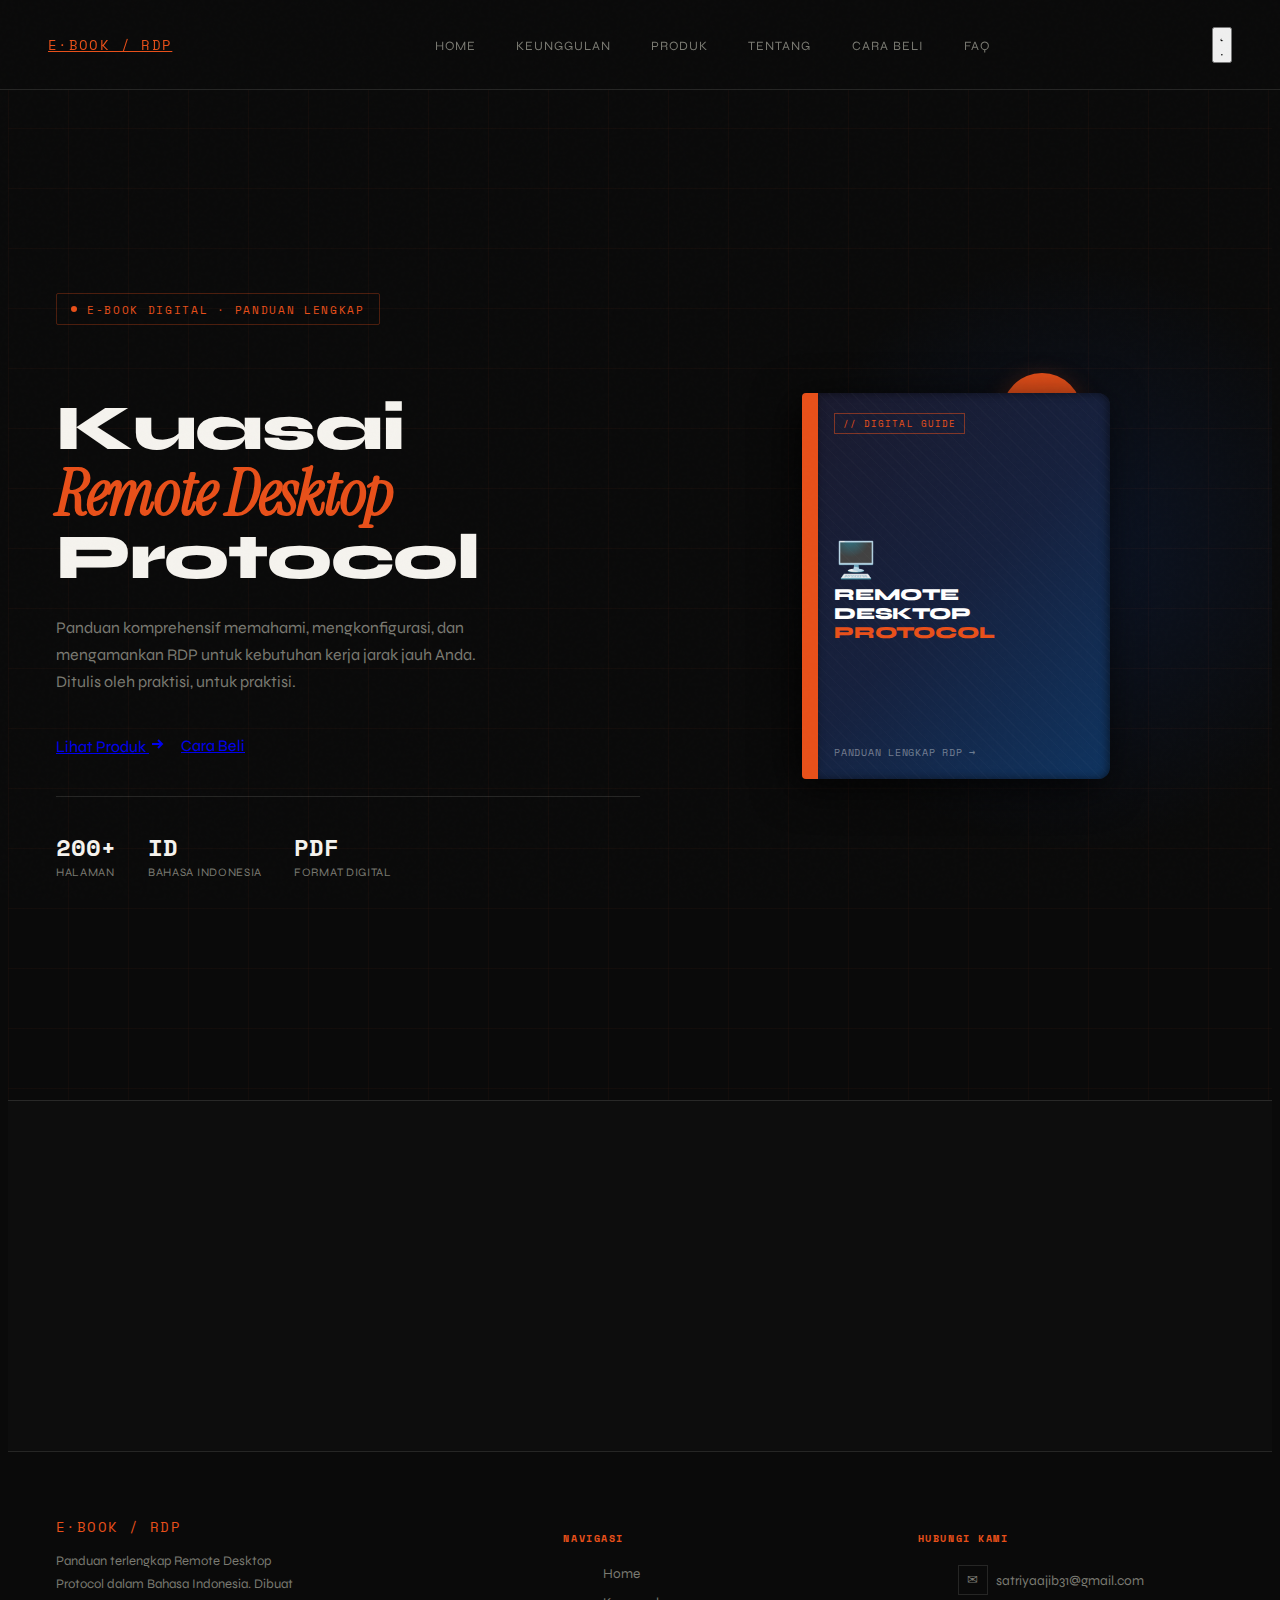
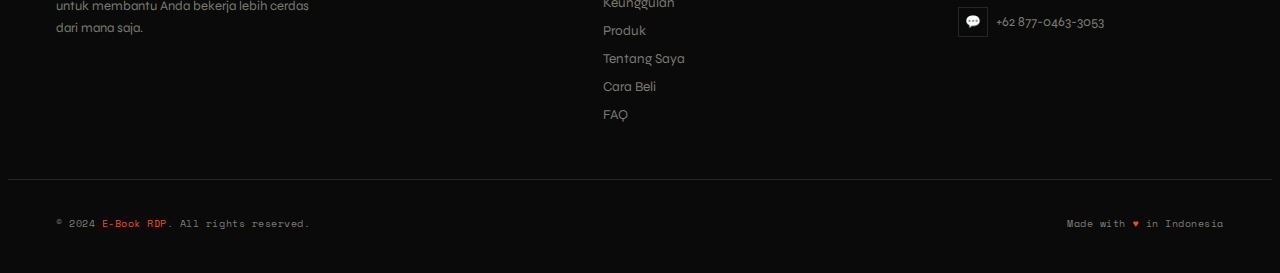
<file: index.html>
<!DOCTYPE html>
<html lang="id">
<head>
  <meta charset="UTF-8"/>
  <meta name="viewport" content="width=device-width, initial-scale=1.0"/>
  <title>E-Book RDP — Remote Desktop Protocol</title>
  <link href="https://fonts.googleapis.com/css2?family=Space+Mono:wght@400;700&family=Syne:wght@400;600;700;800&family=Instrument+Serif:ital@0;1&display=swap" rel="stylesheet"/>
  <link rel="stylesheet" href="style.css"/>
  <script>
    // Apply saved theme before render to prevent flash
    (function(){
      if(localStorage.getItem('ebook-rdp-theme') === 'light')
        document.documentElement.setAttribute('data-theme','light');
    })();
  </script>
  <style>
    /* ── HERO ── */
    #home {
      min-height: 100vh;
      display: grid;
      grid-template-columns: 1fr 1fr;
      align-items: center;
      padding: 8rem 3rem 4rem;
      position: relative;
      overflow: hidden;
    }
    .hero-bg-grid {
      position: absolute; inset: 0;
      background-image:
        linear-gradient(rgba(232,80,26,0.04) 1px, transparent 1px),
        linear-gradient(90deg, rgba(232,80,26,0.04) 1px, transparent 1px);
      background-size: 60px 60px;
    }
    .hero-bg-circle {
      position: absolute;
      width: 600px; height: 600px; border-radius: 50%;
      background: radial-gradient(circle, rgba(26,92,232,0.12) 0%, transparent 70%);
      right: -100px; top: 50%; transform: translateY(-50%);
    }
    .hero-left { position: relative; z-index: 2; }
    .hero-eyebrow {
      display: inline-flex; align-items: center; gap: 0.6rem;
      font-family: 'Space Mono', monospace;
      font-size: 0.7rem; color: var(--accent);
      letter-spacing: 0.15em; text-transform: uppercase;
      margin-bottom: 1.8rem;
      border: 1px solid rgba(232,80,26,0.3);
      padding: 0.4rem 0.9rem; border-radius: 2px;
    }
    .hero-eyebrow::before {
      content: ''; width: 6px; height: 6px;
      background: var(--accent); border-radius: 50%;
      animation: pulse 2s infinite;
    }
    @keyframes pulse { 0%,100%{opacity:1} 50%{opacity:0.3} }

    .hero-title {
      font-weight: 800;
      font-size: clamp(2.8rem, 5vw, 4.2rem);
      line-height: 1.0; letter-spacing: -0.02em;
      margin-bottom: 1.5rem;
    }
    .hero-title em {
      font-family: 'Instrument Serif', serif;
      font-style: italic; color: var(--accent);
    }
    .hero-subtitle {
      font-size: 1rem; color: var(--muted);
      line-height: 1.7; max-width: 420px; margin-bottom: 2.5rem;
    }
    .hero-btns { display: flex; gap: 1rem; flex-wrap: wrap; }

    .hero-right {
      position: relative; z-index: 2;
      display: flex; justify-content: center; align-items: center;
    }
    .book-mockup {
      position: relative; width: 260px;
      animation: float 4s ease-in-out infinite;
    }
    @keyframes float {
      0%,100% { transform: translateY(0) rotate(-3deg); }
      50%      { transform: translateY(-18px) rotate(-3deg); }
    }
    .book-cover {
      width: 260px; aspect-ratio: 3/4;
      background: linear-gradient(135deg, #1a1a2e 0%, #16213e 50%, #0f3460 100%);
      border-radius: 4px 12px 12px 4px;
      border-left: 16px solid var(--accent);
      box-shadow: -8px 8px 40px rgba(0,0,0,0.8), inset -2px 0 8px rgba(0,0,0,0.5);
      display: flex; flex-direction: column; justify-content: space-between;
      padding: 1.2rem 1rem; position: relative; overflow: hidden;
    }
    .book-cover::before {
      content: ''; position: absolute; inset: 0;
      background: repeating-linear-gradient(45deg,rgba(255,255,255,0.015) 0px,rgba(255,255,255,0.015) 1px,transparent 1px,transparent 8px);
    }
    .book-tag {
      font-family: 'Space Mono', monospace;
      font-size: 0.55rem; letter-spacing: 0.12em;
      color: var(--accent); text-transform: uppercase;
      border: 1px solid rgba(232,80,26,0.5);
      padding: 0.2rem 0.5rem; align-self: flex-start;
    }
    .book-main-text {
      font-weight: 800; font-size: 1.05rem; line-height: 1.15;
      color: #fff; text-transform: uppercase;
      letter-spacing: -0.01em; word-break: break-word;
    }
    .book-main-text span { color: var(--accent); display: block; }
    .book-sub-text {
      font-family: 'Space Mono', monospace;
      font-size: 0.6rem; color: rgba(255,255,255,0.4);
      letter-spacing: 0.08em; text-transform: uppercase;
    }
    .book-icon { font-size: 2.2rem; line-height: 1; margin: 0.4rem 0; }
    .book-badge {
      position: absolute; top: -20px; right: -20px;
      width: 80px; height: 80px;
      background: var(--accent); border-radius: 50%;
      display: flex; flex-direction: column;
      align-items: center; justify-content: center;
      font-family: 'Space Mono', monospace;
      font-size: 0.6rem; font-weight: 700;
      text-align: center; line-height: 1.2; color: white;
      box-shadow: 0 8px 24px rgba(232,80,26,0.4);
      animation: spin-slow 12s linear infinite;
    }
    @keyframes spin-slow { from{transform:rotate(0)} to{transform:rotate(360deg)} }

    .hero-stats {
      display: flex; gap: 2rem;
      margin-top: 2.5rem; padding-top: 2rem;
      border-top: 1px solid var(--border);
    }
    .stat-num {
      font-family: 'Space Mono', monospace;
      font-size: 1.5rem; font-weight: 700; color: var(--white);
    }
    .stat-label {
      font-size: 0.72rem; color: var(--muted);
      letter-spacing: 0.06em; text-transform: uppercase;
    }

    /* Quick nav cards */
    .quick-nav {
      padding: 4rem 3rem;
      background: #0d0d0d;
      border-top: 1px solid var(--border);
    }
    .quick-nav-grid {
      display: grid;
      grid-template-columns: repeat(4, 1fr);
      gap: 1px;
      background: var(--border);
      border: 1px solid var(--border);
    }
    .quick-card {
      background: var(--black);
      padding: 2rem;
      text-decoration: none;
      color: var(--white);
      display: flex; flex-direction: column; gap: 1rem;
      transition: background 0.25s;
      position: relative; overflow: hidden;
    }
    .quick-card::after {
      content: ''; position: absolute;
      bottom: 0; left: 0; right: 0; height: 2px;
      background: var(--accent);
      transform: scaleX(0); transform-origin: left;
      transition: transform 0.3s;
    }
    .quick-card:hover { background: #111; }
    .quick-card:hover::after { transform: scaleX(1); }
    .quick-card-icon { font-size: 1.6rem; }
    .quick-card-title {
      font-weight: 700; font-size: 0.95rem;
      letter-spacing: -0.01em;
    }
    .quick-card-desc {
      font-size: 0.8rem; color: var(--muted); line-height: 1.5;
    }
    .quick-card-arrow {
      font-size: 1.1rem; color: var(--accent);
      margin-top: auto; align-self: flex-start;
    }

    @media (max-width: 900px) {
      #home { grid-template-columns: 1fr; text-align: center; padding: 7rem 1.5rem 3rem; }
      .hero-right { margin-top: 3rem; }
      .hero-subtitle { max-width: 100%; }
      .hero-stats { justify-content: center; }
      .hero-btns { justify-content: center; }
      .quick-nav { padding: 3rem 1.5rem; }
      .quick-nav-grid { grid-template-columns: 1fr 1fr; }
    }
    @media (max-width: 500px) {
      .quick-nav-grid { grid-template-columns: 1fr; }
    }
  </style>
</head>
<body>

  <!-- NAV -->
  <nav>
    <a href="index.html" class="nav-logo">E·BOOK / RDP</a>
    <ul class="nav-links">
      <li><a href="index.html" class="active">Home</a></li>
      <li><a href="keunggulan.html">Keunggulan</a></li>
      <li><a href="produk.html">Produk</a></li>
      <li><a href="about.html">Tentang</a></li>
      <li><a href="cara-beli.html">Cara Beli</a></li>
      <li><a href="faq.html">FAQ</a></li>
    </ul>
    <div class="nav-actions">
      <button class="theme-toggle" id="themeToggle" aria-label="Toggle theme" title="Toggle dark/light mode">
        <!-- Moon icon (dark mode active) -->
        <svg class="icon-moon" viewBox="0 0 24 24"><path d="M21 12.79A9 9 0 1111.21 3a7 7 0 109.79 9.79z"/></svg>
        <!-- Sun icon (light mode active) -->
        <svg class="icon-sun" viewBox="0 0 24 24"><circle cx="12" cy="12" r="5"/><line x1="12" y1="1" x2="12" y2="3"/><line x1="12" y1="21" x2="12" y2="23"/><line x1="4.22" y1="4.22" x2="5.64" y2="5.64"/><line x1="18.36" y1="18.36" x2="19.78" y2="19.78"/><line x1="1" y1="12" x2="3" y2="12"/><line x1="21" y1="12" x2="23" y2="12"/><line x1="4.22" y1="19.78" x2="5.64" y2="18.36"/><line x1="18.36" y1="5.64" x2="19.78" y2="4.22"/></svg>
      </button>
      <button class="hamburger" id="hamburger" aria-label="Toggle menu">
        <span></span><span></span><span></span>
      </button>
    </div>
  </nav>
  <div class="mobile-nav" id="mobileNav">
    <a href="index.html" class="active">Home</a>
    <a href="keunggulan.html">Keunggulan</a>
    <a href="produk.html">Produk</a>
    <a href="about.html">Tentang</a>
    <a href="cara-beli.html">Cara Beli</a>
    <a href="faq.html">FAQ</a>
  </div>

  <!-- HERO -->
  <section id="home">
    <div class="hero-bg-grid"></div>
    <div class="hero-bg-circle"></div>
    <div class="hero-left reveal">
      <div class="hero-eyebrow">E-Book Digital · Panduan Lengkap</div>
      <h1 class="hero-title">
        Kuasai<br/>
        <em>Remote Desktop</em><br/>
        Protocol
      </h1>
      <p class="hero-subtitle">
        Panduan komprehensif memahami, mengkonfigurasi, dan mengamankan RDP untuk kebutuhan kerja jarak jauh Anda. Ditulis oleh praktisi, untuk praktisi.
      </p>
      <div class="hero-btns">
        <a href="produk.html" class="btn-primary">
          Lihat Produk
          <svg viewBox="0 0 16 16" fill="none" stroke="currentColor" stroke-width="2" width="16" height="16"><path d="M3 8h10M9 4l4 4-4 4"/></svg>
        </a>
        <a href="cara-beli.html" class="btn-outline">Cara Beli</a>
      </div>
      <div class="hero-stats">
        <div class="stat"><div class="stat-num">200+</div><div class="stat-label">Halaman</div></div>
        <div class="stat"><div class="stat-num">ID</div><div class="stat-label">Bahasa Indonesia</div></div>
        <div class="stat"><div class="stat-num">PDF</div><div class="stat-label">Format Digital</div></div>
      </div>
    </div>
    <div class="hero-right reveal" data-delay="150">
      <div class="book-mockup">
        <div class="book-badge">E·BOOK<br/>2024<br/>✦</div>
        <div class="book-cover">
          <div class="book-tag">// Digital Guide</div>
          <div>
            <div class="book-icon">🖥️</div>
            <div class="book-main-text">Remote<br/>Desktop<br/><span>Protocol</span></div>
          </div>
          <div class="book-sub-text">Panduan Lengkap RDP →</div>
        </div>
      </div>
    </div>
  </section>

  <!-- QUICK NAV CARDS -->
  <section class="quick-nav">
    <div class="quick-nav-grid reveal">
      <a href="keunggulan.html" class="quick-card">
        <div class="quick-card-icon">⭐</div>
        <div class="quick-card-title">Keunggulan</div>
        <div class="quick-card-desc">Kenapa E-Book ini berbeda dari panduan lainnya</div>
        <div class="quick-card-arrow">→</div>
      </a>
      <a href="produk.html" class="quick-card">
        <div class="quick-card-icon">📖</div>
        <div class="quick-card-title">Produk</div>
        <div class="quick-card-desc">Detail spesifikasi, isi materi, dan harga</div>
        <div class="quick-card-arrow">→</div>
      </a>
      <a href="cara-beli.html" class="quick-card">
        <div class="quick-card-icon">🛒</div>
        <div class="quick-card-title">Cara Beli</div>
        <div class="quick-card-desc">Langkah mudah pembelian via WhatsApp</div>
        <div class="quick-card-arrow">→</div>
      </a>
      <a href="faq.html" class="quick-card">
        <div class="quick-card-icon">❓</div>
        <div class="quick-card-title">FAQ</div>
        <div class="quick-card-desc">Pertanyaan yang sering ditanyakan pembeli</div>
        <div class="quick-card-arrow">→</div>
      </a>
    </div>
  </section>

  <!-- FOOTER -->
  <footer>
    <div class="footer-brand">
      <div class="logo">E·BOOK / RDP</div>
      <p>Panduan terlengkap Remote Desktop Protocol dalam Bahasa Indonesia. Dibuat untuk membantu Anda bekerja lebih cerdas dari mana saja.</p>
    </div>
    <div class="footer-col">
      <h4>Navigasi</h4>
      <ul>
        <li><a href="index.html">Home</a></li>
        <li><a href="keunggulan.html">Keunggulan</a></li>
        <li><a href="produk.html">Produk</a></li>
        <li><a href="about.html">Tentang Saya</a></li>
        <li><a href="cara-beli.html">Cara Beli</a></li>
        <li><a href="faq.html">FAQ</a></li>
      </ul>
    </div>
    <div class="footer-col">
      <h4>Hubungi Kami</h4>
      <ul>
        <li><a href="mailto:satriyaajib31@gmail.com"><span class="contact-icon">✉</span>satriyaajib31@gmail.com</a></li>
        <li><a href="https://wa.me/6287704633053" target="_blank"><span class="contact-icon">💬</span>+62 877-0463-3053</a></li>
      </ul>
    </div>
  </footer>
  <div class="footer-bottom">
    <p>© 2024 <span>E-Book RDP</span>. All rights reserved.</p>
    <p>Made with <span>♥</span> in Indonesia</p>
  </div>

  <!-- WhatsApp Float -->

  <script src="shared.js"></script>
</body>
</html>
</file>
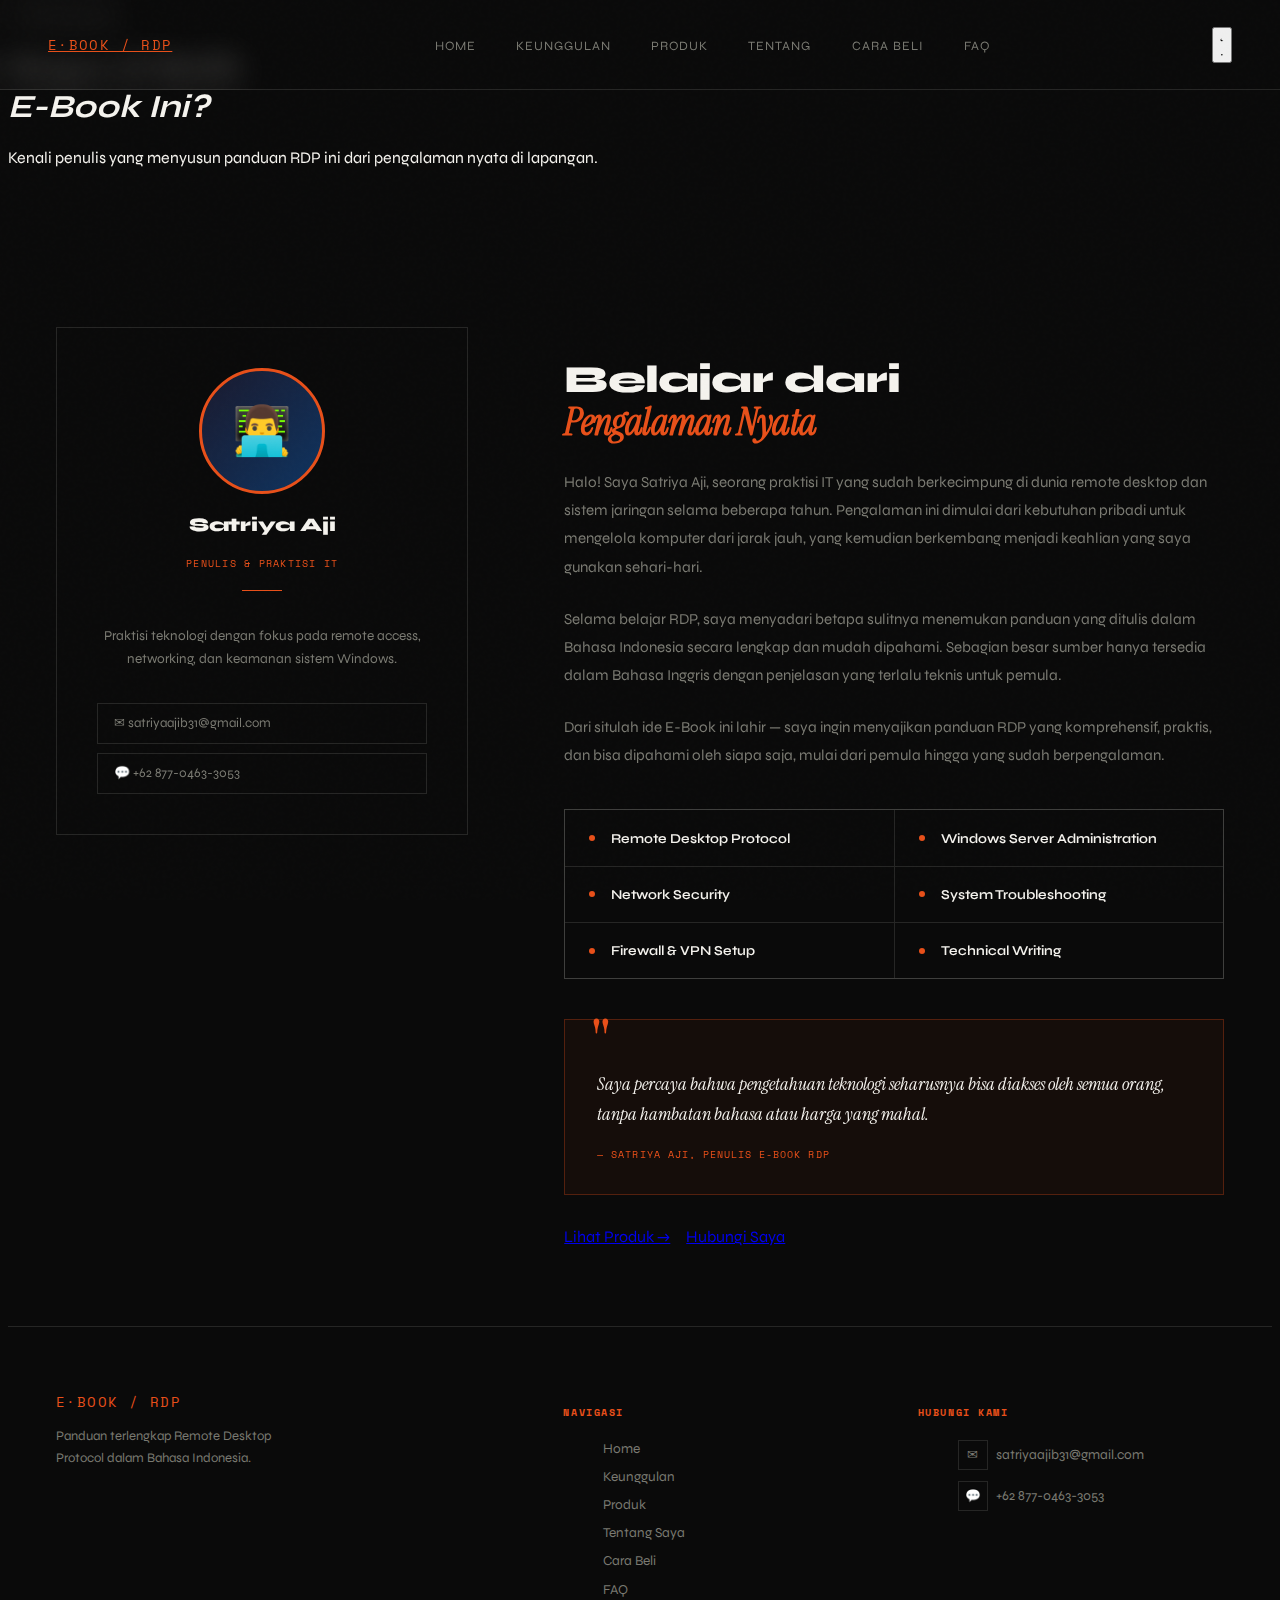
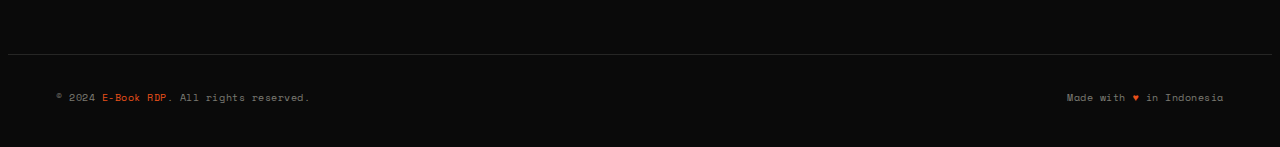
<file: about.html>
<!DOCTYPE html>
<html lang="id">
<head>
  <meta charset="UTF-8"/>
  <meta name="viewport" content="width=device-width, initial-scale=1.0"/>
  <title>Tentang Saya — E-Book RDP</title>
  <link href="https://fonts.googleapis.com/css2?family=Space+Mono:wght@400;700&family=Syne:wght@400;600;700;800&family=Instrument+Serif:ital@0;1&display=swap" rel="stylesheet"/>
  <link rel="stylesheet" href="style.css"/>
  <script>
    // Apply saved theme before render to prevent flash
    (function(){
      if(localStorage.getItem('ebook-rdp-theme') === 'light')
        document.documentElement.setAttribute('data-theme','light');
    })();
  </script>
  <style>
    .about-section { padding: 5rem 3rem; }
    .about-grid {
      display: grid; grid-template-columns: 1fr 1.6fr;
      gap: 6rem; align-items: start; margin-top: 4rem;
    }

    /* Avatar card */
    .avatar-card {
      border: 1px solid var(--border); padding: 2.5rem;
      display: flex; flex-direction: column; align-items: center;
      text-align: center; gap: 1.2rem; position: sticky; top: 100px;
    }
    .avatar-circle {
      width: 120px; height: 120px; border-radius: 50%;
      background: linear-gradient(135deg, #1a1a2e, #0f3460);
      border: 3px solid var(--accent);
      display: flex; align-items: center; justify-content: center;
      font-size: 3rem;
    }
    .avatar-name { font-weight: 800; font-size: 1.2rem; letter-spacing: -0.01em; }
    .avatar-role {
      font-family: 'Space Mono', monospace; font-size: 0.65rem;
      color: var(--accent); letter-spacing: 0.12em; text-transform: uppercase;
    }
    .avatar-divider { width: 40px; height: 1px; background: var(--accent); }
    .avatar-bio { font-size: 0.85rem; color: var(--muted); line-height: 1.7; }
    .avatar-links { display: flex; flex-direction: column; gap: 0.6rem; width: 100%; }
    .avatar-link {
      display: flex; align-items: center; gap: 0.8rem;
      padding: 0.7rem 1rem;
      border: 1px solid var(--border);
      text-decoration: none; color: var(--muted);
      font-size: 0.82rem; transition: border-color 0.2s, color 0.2s;
    }
    .avatar-link:hover { border-color: var(--accent); color: var(--accent); }

    /* Content */
    .about-content h2 {
      font-weight: 800; font-size: clamp(1.8rem, 3vw, 2.4rem);
      letter-spacing: -0.02em; line-height: 1.1; margin-bottom: 1.5rem;
    }
    .about-content h2 em { font-family:'Instrument Serif',serif; font-style:italic; color:var(--accent); }
    .about-content p {
      font-size: 0.95rem; color: var(--muted); line-height: 1.85; margin-bottom: 1.5rem;
    }

    .skills-grid {
      display: grid; grid-template-columns: 1fr 1fr; gap: 1px;
      background: var(--border); border: 1px solid var(--border);
      margin: 2.5rem 0;
    }
    .skill-item {
      background: var(--black); padding: 1.2rem 1.5rem;
      display: flex; align-items: center; gap: 1rem;
    }
    .skill-dot { width: 6px; height: 6px; background: var(--accent); border-radius: 50%; flex-shrink: 0; }
    .skill-label { font-size: 0.85rem; font-weight: 600; }

    .mission-box {
      border: 1px solid rgba(232,80,26,0.3);
      background: rgba(232,80,26,0.05);
      padding: 2rem; margin-top: 2rem;
      position: relative;
    }
    .mission-box::before {
      content: '"'; position: absolute;
      top: -0.5rem; left: 1.5rem;
      font-family: 'Instrument Serif', serif;
      font-size: 4rem; color: var(--accent); line-height: 1;
    }
    .mission-box p {
      font-family: 'Instrument Serif', serif;
      font-style: italic; font-size: 1.1rem;
      color: var(--white); line-height: 1.7; margin-bottom: 0.8rem;
    }
    .mission-box cite {
      font-family: 'Space Mono', monospace;
      font-size: 0.65rem; color: var(--accent);
      letter-spacing: 0.1em; text-transform: uppercase; font-style: normal;
    }

    @media (max-width: 900px) {
      .about-section { padding: 4rem 1.5rem; }
      .about-grid { grid-template-columns: 1fr; gap: 3rem; }
      .avatar-card { position: static; }
      .skills-grid { grid-template-columns: 1fr; }
    }
  </style>
</head>
<body>

  <nav>
    <a href="index.html" class="nav-logo">E·BOOK / RDP</a>
    <ul class="nav-links">
      <li><a href="index.html">Home</a></li>
      <li><a href="keunggulan.html">Keunggulan</a></li>
      <li><a href="produk.html">Produk</a></li>
      <li><a href="about.html" class="active">Tentang</a></li>
      <li><a href="cara-beli.html">Cara Beli</a></li>
      <li><a href="faq.html">FAQ</a></li>
    </ul>
    <div class="nav-actions">
      <button class="theme-toggle" id="themeToggle" aria-label="Toggle theme" title="Toggle dark/light mode">
        <svg class="icon-moon" viewBox="0 0 24 24"><path d="M21 12.79A9 9 0 1111.21 3a7 7 0 109.79 9.79z"/></svg>
        <svg class="icon-sun" viewBox="0 0 24 24"><circle cx="12" cy="12" r="5"/><line x1="12" y1="1" x2="12" y2="3"/><line x1="12" y1="21" x2="12" y2="23"/><line x1="4.22" y1="4.22" x2="5.64" y2="5.64"/><line x1="18.36" y1="18.36" x2="19.78" y2="19.78"/><line x1="1" y1="12" x2="3" y2="12"/><line x1="21" y1="12" x2="23" y2="12"/><line x1="4.22" y1="19.78" x2="5.64" y2="18.36"/><line x1="18.36" y1="5.64" x2="19.78" y2="4.22"/></svg>
      </button>
      <button class="hamburger" id="hamburger" aria-label="Toggle menu">
        <span></span><span></span><span></span>
      </button>
    </div>
  </nav>
  <div class="mobile-nav" id="mobileNav">
    <a href="index.html">Home</a>
    <a href="keunggulan.html">Keunggulan</a>
    <a href="produk.html">Produk</a>
    <a href="about.html" class="active">Tentang</a>
    <a href="cara-beli.html">Cara Beli</a>
    <a href="faq.html">FAQ</a>
  </div>

  <div class="page-hero">
    <div class="page-hero-bg"></div>
    <div style="position:relative;z-index:2" class="reveal">
      <span class="page-tag">// Tentang Saya</span>
      <h1 class="page-title">Siapa di Balik<br/><em>E-Book Ini?</em></h1>
      <p class="page-desc">Kenali penulis yang menyusun panduan RDP ini dari pengalaman nyata di lapangan.</p>
    </div>
  </div>

  <section class="about-section">
    <div class="about-grid">

      <!-- Sidebar -->
      <div class="avatar-card reveal">
        <div class="avatar-circle">👨‍💻</div>
        <div class="avatar-name">Satriya Aji</div>
        <div class="avatar-role">Penulis & Praktisi IT</div>
        <div class="avatar-divider"></div>
        <p class="avatar-bio">Praktisi teknologi dengan fokus pada remote access, networking, dan keamanan sistem Windows.</p>
        <div class="avatar-links">
          <a href="mailto:satriyaajib31@gmail.com" class="avatar-link">✉ satriyaajib31@gmail.com</a>
          <a href="https://wa.me/6287704633053" target="_blank" class="avatar-link">💬 +62 877-0463-3053</a>
        </div>
      </div>

      <!-- Content -->
      <div class="about-content reveal" data-delay="100">
        <h2>Belajar dari<br/><em>Pengalaman Nyata</em></h2>
        <p>Halo! Saya Satriya Aji, seorang praktisi IT yang sudah berkecimpung di dunia remote desktop dan sistem jaringan selama beberapa tahun. Pengalaman ini dimulai dari kebutuhan pribadi untuk mengelola komputer dari jarak jauh, yang kemudian berkembang menjadi keahlian yang saya gunakan sehari-hari.</p>
        <p>Selama belajar RDP, saya menyadari betapa sulitnya menemukan panduan yang ditulis dalam Bahasa Indonesia secara lengkap dan mudah dipahami. Sebagian besar sumber hanya tersedia dalam Bahasa Inggris dengan penjelasan yang terlalu teknis untuk pemula.</p>
        <p>Dari situlah ide E-Book ini lahir — saya ingin menyajikan panduan RDP yang komprehensif, praktis, dan bisa dipahami oleh siapa saja, mulai dari pemula hingga yang sudah berpengalaman.</p>

        <div class="skills-grid">
          <div class="skill-item"><div class="skill-dot"></div><div class="skill-label">Remote Desktop Protocol</div></div>
          <div class="skill-item"><div class="skill-dot"></div><div class="skill-label">Windows Server Administration</div></div>
          <div class="skill-item"><div class="skill-dot"></div><div class="skill-label">Network Security</div></div>
          <div class="skill-item"><div class="skill-dot"></div><div class="skill-label">System Troubleshooting</div></div>
          <div class="skill-item"><div class="skill-dot"></div><div class="skill-label">Firewall & VPN Setup</div></div>
          <div class="skill-item"><div class="skill-dot"></div><div class="skill-label">Technical Writing</div></div>
        </div>

        <div class="mission-box">
          <p>Saya percaya bahwa pengetahuan teknologi seharusnya bisa diakses oleh semua orang, tanpa hambatan bahasa atau harga yang mahal.</p>
          <cite>— Satriya Aji, Penulis E-Book RDP</cite>
        </div>

        <div style="display:flex;gap:1rem;margin-top:2rem;flex-wrap:wrap;">
          <a href="produk.html" class="btn-primary">Lihat Produk →</a>
          <a href="https://wa.me/6287704633053" target="_blank" class="btn-outline">Hubungi Saya</a>
        </div>
      </div>
    </div>
  </section>

  <footer>
    <div class="footer-brand">
      <div class="logo">E·BOOK / RDP</div>
      <p>Panduan terlengkap Remote Desktop Protocol dalam Bahasa Indonesia.</p>
    </div>
    <div class="footer-col">
      <h4>Navigasi</h4>
      <ul>
        <li><a href="index.html">Home</a></li>
        <li><a href="keunggulan.html">Keunggulan</a></li>
        <li><a href="produk.html">Produk</a></li>
        <li><a href="about.html">Tentang Saya</a></li>
        <li><a href="cara-beli.html">Cara Beli</a></li>
        <li><a href="faq.html">FAQ</a></li>
      </ul>
    </div>
    <div class="footer-col">
      <h4>Hubungi Kami</h4>
      <ul>
        <li><a href="mailto:satriyaajib31@gmail.com"><span class="contact-icon">✉</span>satriyaajib31@gmail.com</a></li>
        <li><a href="https://wa.me/6287704633053" target="_blank"><span class="contact-icon">💬</span>+62 877-0463-3053</a></li>
      </ul>
    </div>
  </footer>
  <div class="footer-bottom">
    <p>© 2024 <span>E-Book RDP</span>. All rights reserved.</p>
    <p>Made with <span>♥</span> in Indonesia</p>
  </div>
  <script src="shared.js"></script>
</body>
</html>
</file>
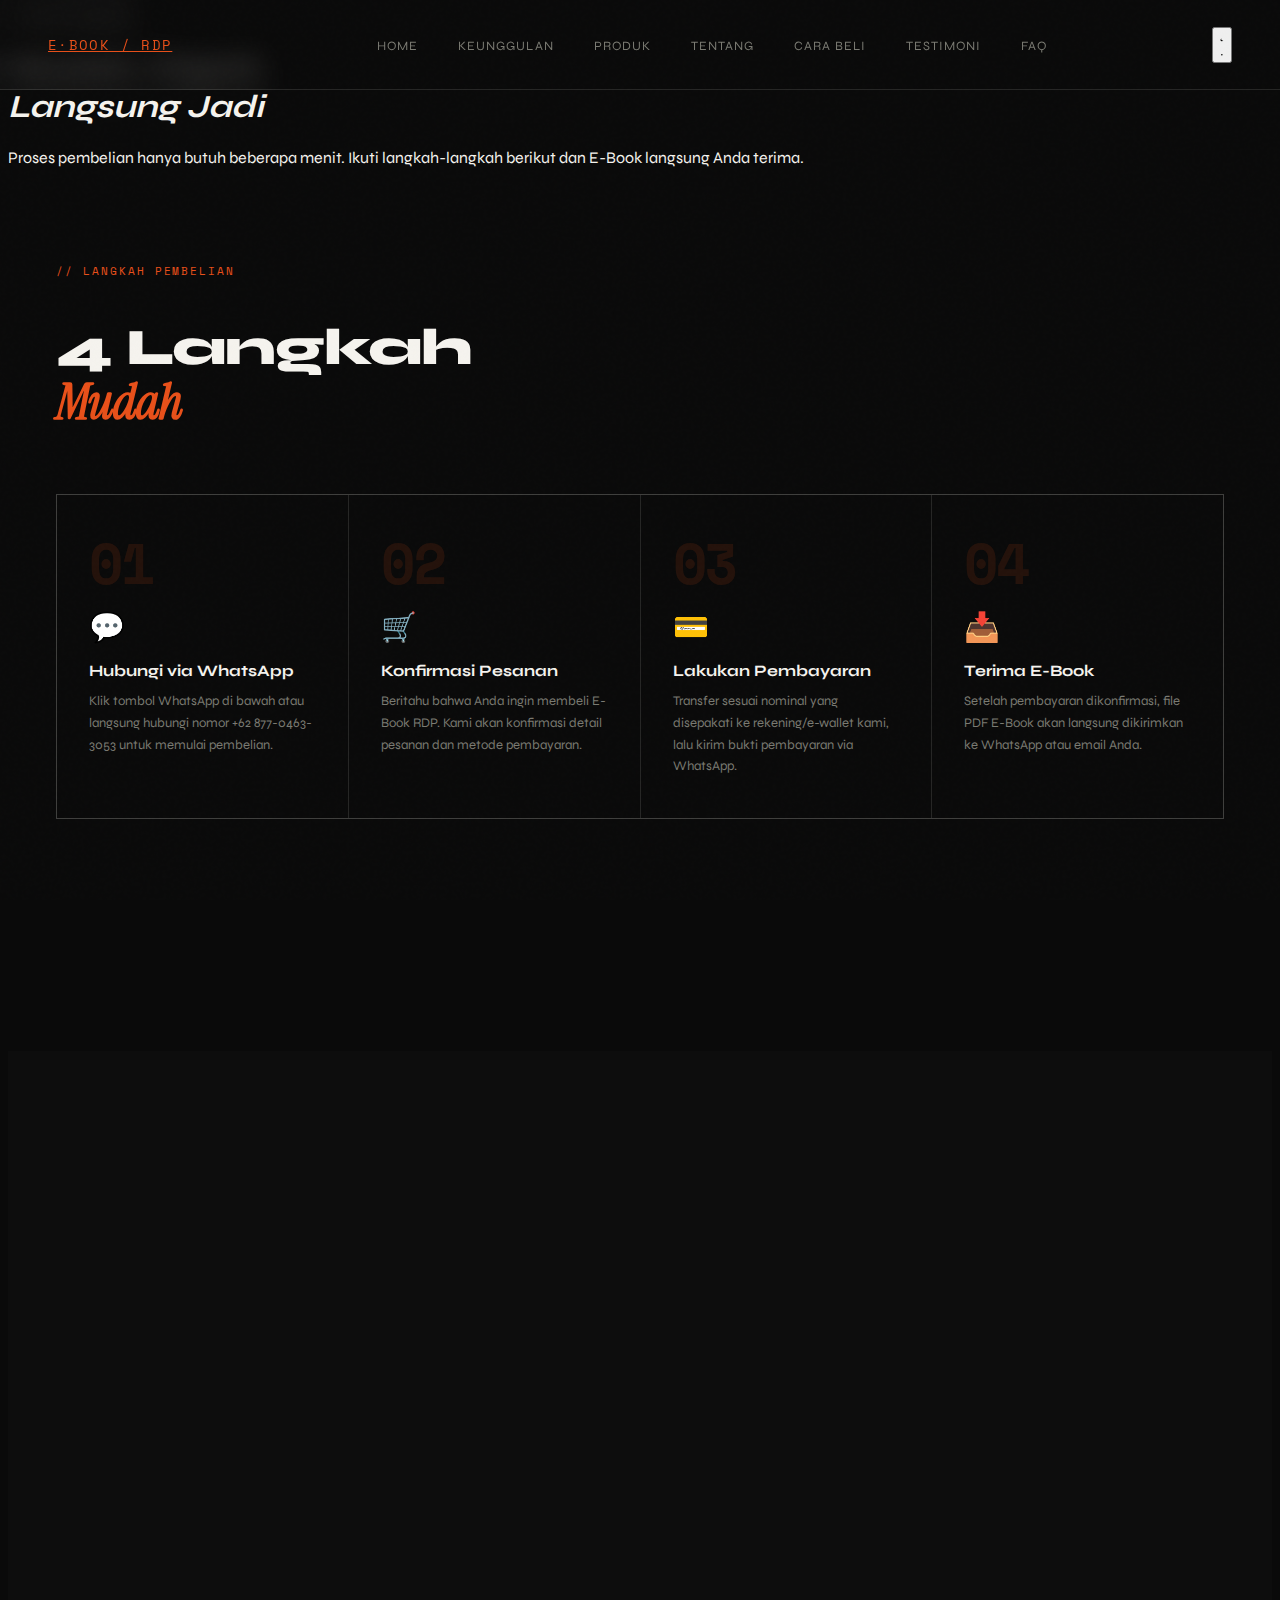
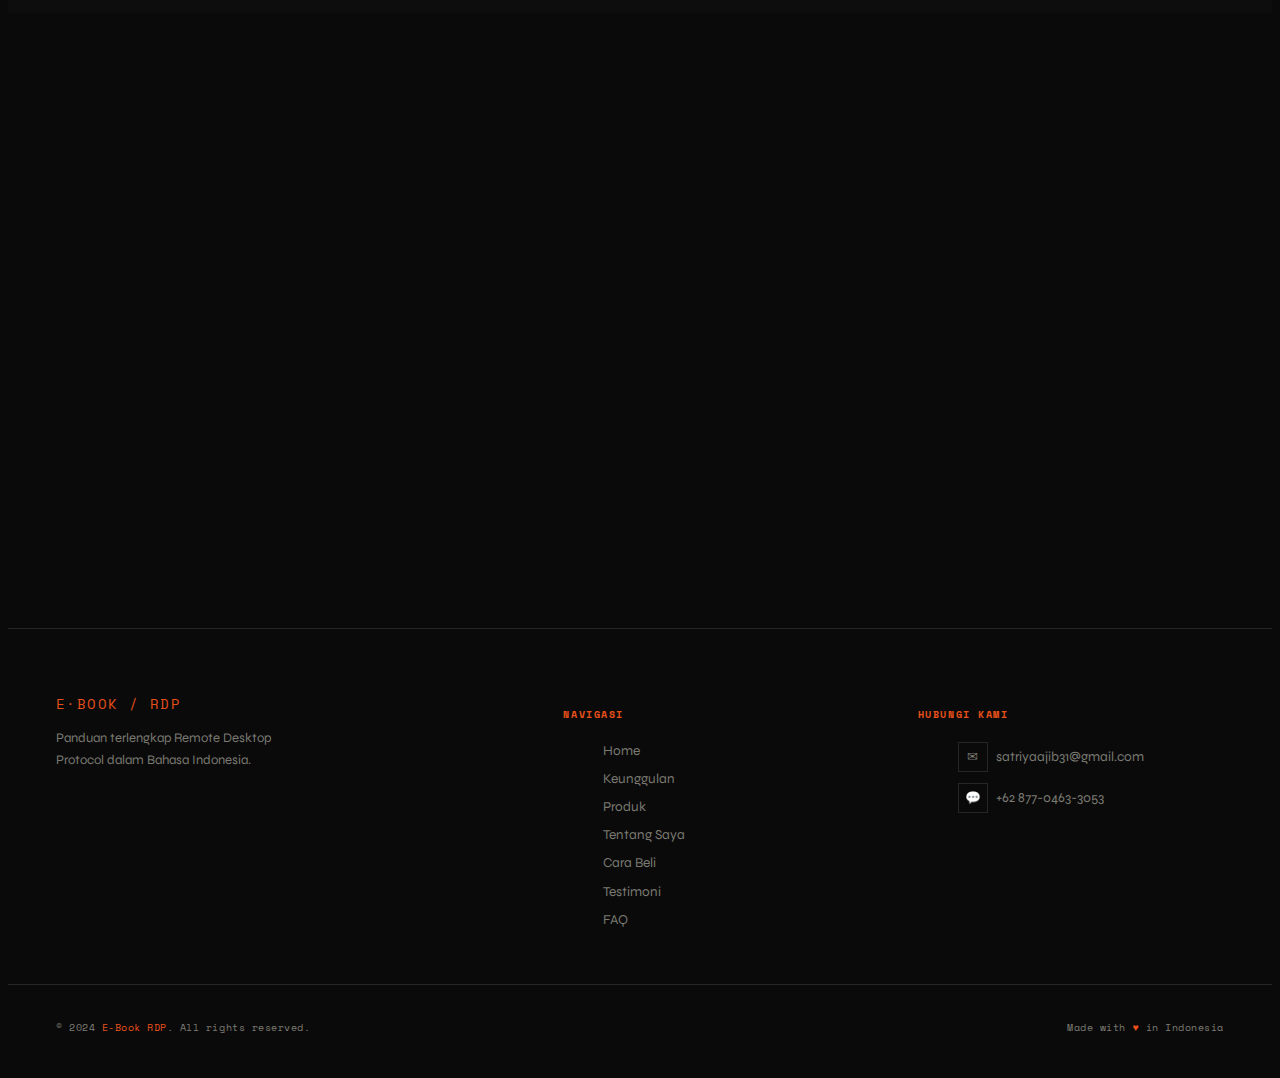
<file: cara-beli.html>
<!DOCTYPE html>
<html lang="id">
<head>
  <meta charset="UTF-8"/>
  <meta name="viewport" content="width=device-width, initial-scale=1.0"/>
  <title>Cara Beli — E-Book RDP</title>
  <link href="https://fonts.googleapis.com/css2?family=Space+Mono:wght@400;700&family=Syne:wght@400;600;700;800&family=Instrument+Serif:ital@0;1&display=swap" rel="stylesheet"/>
  <link rel="stylesheet" href="style.css"/>
  <script>
    // Apply saved theme before render to prevent flash
    (function(){
      if(localStorage.getItem('ebook-rdp-theme') === 'light')
        document.documentElement.setAttribute('data-theme','light');
    })();
  </script>
  <style>
    .cara-beli-section { padding: 5rem 3rem; }

    /* Steps */
    .steps-grid {
      display: grid; grid-template-columns: repeat(4, 1fr);
      gap: 1px; background: var(--border);
      border: 1px solid var(--border); margin-top: 4rem;
    }
    .step-card {
      background: var(--black); padding: 2.5rem 2rem;
      position: relative; overflow: hidden;
      transition: background 0.25s;
    }
    .step-card:hover { background: #111; }
    .step-num {
      font-family: 'Space Mono', monospace;
      font-size: 3.5rem; font-weight: 700;
      color: rgba(232,80,26,0.12); line-height: 1;
      margin-bottom: 1.2rem; letter-spacing: -0.04em;
    }
    .step-icon { font-size: 1.8rem; margin-bottom: 1rem; }
    .step-title { font-weight: 700; font-size: 1rem; margin-bottom: 0.7rem; }
    .step-desc { font-size: 0.82rem; color: var(--muted); line-height: 1.65; }
    .step-connector {
      position: absolute; top: 50%; right: -1px;
      width: 20px; height: 2px;
      background: var(--accent); display: none;
    }

    /* Payment methods */
    .payment-section { padding: 5rem 3rem; background: #0d0d0d; }
    .payment-grid {
      display: grid; grid-template-columns: repeat(3,1fr);
      gap: 1.5rem; margin-top: 3rem;
    }
    .payment-card {
      border: 1px solid var(--border); padding: 2rem;
      display: flex; flex-direction: column; gap: 0.8rem;
      transition: border-color 0.2s;
    }
    .payment-card:hover { border-color: var(--accent); }
    .payment-icon { font-size: 2rem; }
    .payment-name { font-weight: 700; font-size: 0.95rem; }
    .payment-desc { font-size: 0.8rem; color: var(--muted); line-height: 1.5; }

    /* CTA box */
    .cta-box {
      max-width: 640px; margin: 5rem auto;
      border: 1px solid rgba(232,80,26,0.3);
      background: rgba(232,80,26,0.05);
      padding: 3rem; text-align: center;
    }
    .cta-box h2 { font-size: 1.8rem; font-weight: 800; margin-bottom: 0.8rem; letter-spacing:-0.02em; }
    .cta-box h2 em { font-family:'Instrument Serif',serif; font-style:italic; color:var(--accent); }
    .cta-box p { font-size: 0.9rem; color: var(--muted); margin-bottom: 2rem; line-height: 1.7; }
    .cta-box .price-tag {
      font-family: 'Space Mono', monospace; font-size: 2.8rem;
      font-weight: 700; color: var(--accent); display: block; margin-bottom: 1.5rem;
    }

    /* Note */
    .note-box {
      border-left: 3px solid var(--accent);
      padding: 1rem 1.5rem; background: rgba(232,80,26,0.05);
      margin-top: 3rem;
    }
    .note-box p { font-size: 0.85rem; color: var(--muted); line-height: 1.65; }
    .note-box strong { color: var(--white); }

    @media (max-width: 900px) {
      .cara-beli-section, .payment-section { padding: 4rem 1.5rem; }
      .steps-grid { grid-template-columns: 1fr 1fr; }
      .payment-grid { grid-template-columns: 1fr; }
    }
    @media (max-width: 500px) {
      .steps-grid { grid-template-columns: 1fr; }
    }
  </style>
</head>
<body>

  <nav>
    <a href="index.html" class="nav-logo">E·BOOK / RDP</a>
    <ul class="nav-links">
      <li><a href="index.html">Home</a></li>
      <li><a href="keunggulan.html">Keunggulan</a></li>
      <li><a href="produk.html">Produk</a></li>
      <li><a href="about.html">Tentang</a></li>
      <li><a href="cara-beli.html" class="active">Cara Beli</a></li>
      <li><a href="testimoni.html">Testimoni</a></li>
      <li><a href="faq.html">FAQ</a></li>
    </ul>
    <div class="nav-actions">
      <button class="theme-toggle" id="themeToggle" aria-label="Toggle theme" title="Toggle dark/light mode">
        <svg class="icon-moon" viewBox="0 0 24 24"><path d="M21 12.79A9 9 0 1111.21 3a7 7 0 109.79 9.79z"/></svg>
        <svg class="icon-sun" viewBox="0 0 24 24"><circle cx="12" cy="12" r="5"/><line x1="12" y1="1" x2="12" y2="3"/><line x1="12" y1="21" x2="12" y2="23"/><line x1="4.22" y1="4.22" x2="5.64" y2="5.64"/><line x1="18.36" y1="18.36" x2="19.78" y2="19.78"/><line x1="1" y1="12" x2="3" y2="12"/><line x1="21" y1="12" x2="23" y2="12"/><line x1="4.22" y1="19.78" x2="5.64" y2="18.36"/><line x1="18.36" y1="5.64" x2="19.78" y2="4.22"/></svg>
      </button>
      <button class="hamburger" id="hamburger" aria-label="Toggle menu">
        <span></span><span></span><span></span>
      </button>
    </div>
  </nav>
  <div class="mobile-nav" id="mobileNav">
    <a href="index.html">Home</a>
    <a href="keunggulan.html">Keunggulan</a>
    <a href="produk.html">Produk</a>
    <a href="about.html">Tentang</a>
    <a href="cara-beli.html" class="active">Cara Beli</a>
    <a href="faq.html">FAQ</a>
  </div>

  <div class="page-hero">
    <div class="page-hero-bg"></div>
    <div style="position:relative;z-index:2" class="reveal">
      <span class="page-tag">// Cara Pembelian</span>
      <h1 class="page-title">Mudah, Cepat,<br/><em>Langsung Jadi</em></h1>
      <p class="page-desc">Proses pembelian hanya butuh beberapa menit. Ikuti langkah-langkah berikut dan E-Book langsung Anda terima.</p>
    </div>
  </div>

  <!-- STEPS -->
  <section class="cara-beli-section">
    <div class="reveal">
      <span class="section-tag">// Langkah Pembelian</span>
      <h2 class="section-title">4 Langkah<br/><em>Mudah</em></h2>
    </div>
    <div class="steps-grid reveal">
      <div class="step-card">
        <div class="step-num">01</div>
        <div class="step-icon">💬</div>
        <div class="step-title">Hubungi via WhatsApp</div>
        <div class="step-desc">Klik tombol WhatsApp di bawah atau langsung hubungi nomor +62 877-0463-3053 untuk memulai pembelian.</div>
      </div>
      <div class="step-card">
        <div class="step-num">02</div>
        <div class="step-icon">🛒</div>
        <div class="step-title">Konfirmasi Pesanan</div>
        <div class="step-desc">Beritahu bahwa Anda ingin membeli E-Book RDP. Kami akan konfirmasi detail pesanan dan metode pembayaran.</div>
      </div>
      <div class="step-card">
        <div class="step-num">03</div>
        <div class="step-icon">💳</div>
        <div class="step-title">Lakukan Pembayaran</div>
        <div class="step-desc">Transfer sesuai nominal yang disepakati ke rekening/e-wallet kami, lalu kirim bukti pembayaran via WhatsApp.</div>
      </div>
      <div class="step-card">
        <div class="step-num">04</div>
        <div class="step-icon">📥</div>
        <div class="step-title">Terima E-Book</div>
        <div class="step-desc">Setelah pembayaran dikonfirmasi, file PDF E-Book akan langsung dikirimkan ke WhatsApp atau email Anda.</div>
      </div>
    </div>

    <div class="note-box reveal">
      <p><strong>⏱ Estimasi waktu:</strong> Seluruh proses dari pembayaran hingga pengiriman E-Book berlangsung dalam <strong>5–15 menit</strong> pada jam aktif (08.00–22.00 WIB). Di luar jam tersebut, pengiriman dilakukan keesokan harinya.</p>
    </div>
  </section>

  <!-- PAYMENT METHODS -->
  <section class="payment-section">
    <div class="reveal">
      <span class="section-tag">// Metode Pembayaran</span>
      <h2 class="section-title">Bayar Lewat<br/><em>Mana Saja</em></h2>
    </div>
    <div class="payment-grid reveal">
      <div class="payment-card">
        <div class="payment-icon">🏦</div>
        <div class="payment-name">Transfer Bank</div>
        <div class="payment-desc">BCA, BRI, BNI, Mandiri, dan bank lainnya. Konfirmasi setelah transfer.</div>
      </div>
      <div class="payment-card">
        <div class="payment-icon">📱</div>
        <div class="payment-name">E-Wallet</div>
        <div class="payment-desc">GoPay, OVO, DANA, ShopeePay — pembayaran instan tanpa biaya admin.</div>
      </div>
      <div class="payment-card">
        <div class="payment-icon">💚</div>
        <div class="payment-name">QRIS</div>
        <div class="payment-desc">Scan QR code dari aplikasi manapun yang mendukung QRIS. Cepat dan praktis.</div>
      </div>
    </div>
  </section>

  <!-- CTA BOX -->
  <section style="padding: 0 3rem 5rem;">
    <div class="cta-box reveal">
      <h2>Siap Dapatkan<br/><em>E-Book-nya?</em></h2>
      <p>Hanya dengan investasi kecil, kuasai Remote Desktop Protocol sepenuhnya.</p>
      <span class="price-tag">Rp 49.000</span>
      <a href="https://wa.me/6287704633053?text=Halo%2C%20saya%20ingin%20membeli%20E-Book%20RDP%20seharga%20Rp%2049.000" target="_blank" class="btn-primary" style="font-size:1rem;padding:1rem 2.5rem;">
        Beli Sekarang via WhatsApp →
      </a>
    </div>
  </section>

  <footer>
    <div class="footer-brand">
      <div class="logo">E·BOOK / RDP</div>
      <p>Panduan terlengkap Remote Desktop Protocol dalam Bahasa Indonesia.</p>
    </div>
    <div class="footer-col">
      <h4>Navigasi</h4>
      <ul>
        <li><a href="index.html">Home</a></li>
        <li><a href="keunggulan.html">Keunggulan</a></li>
        <li><a href="produk.html">Produk</a></li>
        <li><a href="about.html">Tentang Saya</a></li>
        <li><a href="cara-beli.html">Cara Beli</a></li>
        <li><a href="testimoni.html">Testimoni</a></li>
        <li><a href="faq.html">FAQ</a></li>
      </ul>
    </div>
    <div class="footer-col">
      <h4>Hubungi Kami</h4>
      <ul>
        <li><a href="mailto:satriyaajib31@gmail.com"><span class="contact-icon">✉</span>satriyaajib31@gmail.com</a></li>
        <li><a href="https://wa.me/6287704633053" target="_blank"><span class="contact-icon">💬</span>+62 877-0463-3053</a></li>
      </ul>
    </div>
  </footer>
  <div class="footer-bottom">
    <p>© 2024 <span>E-Book RDP</span>. All rights reserved.</p>
    <p>Made with <span>♥</span> in Indonesia</p>
  </div>
  <script src="shared.js"></script>
</body>
</html>
</file>
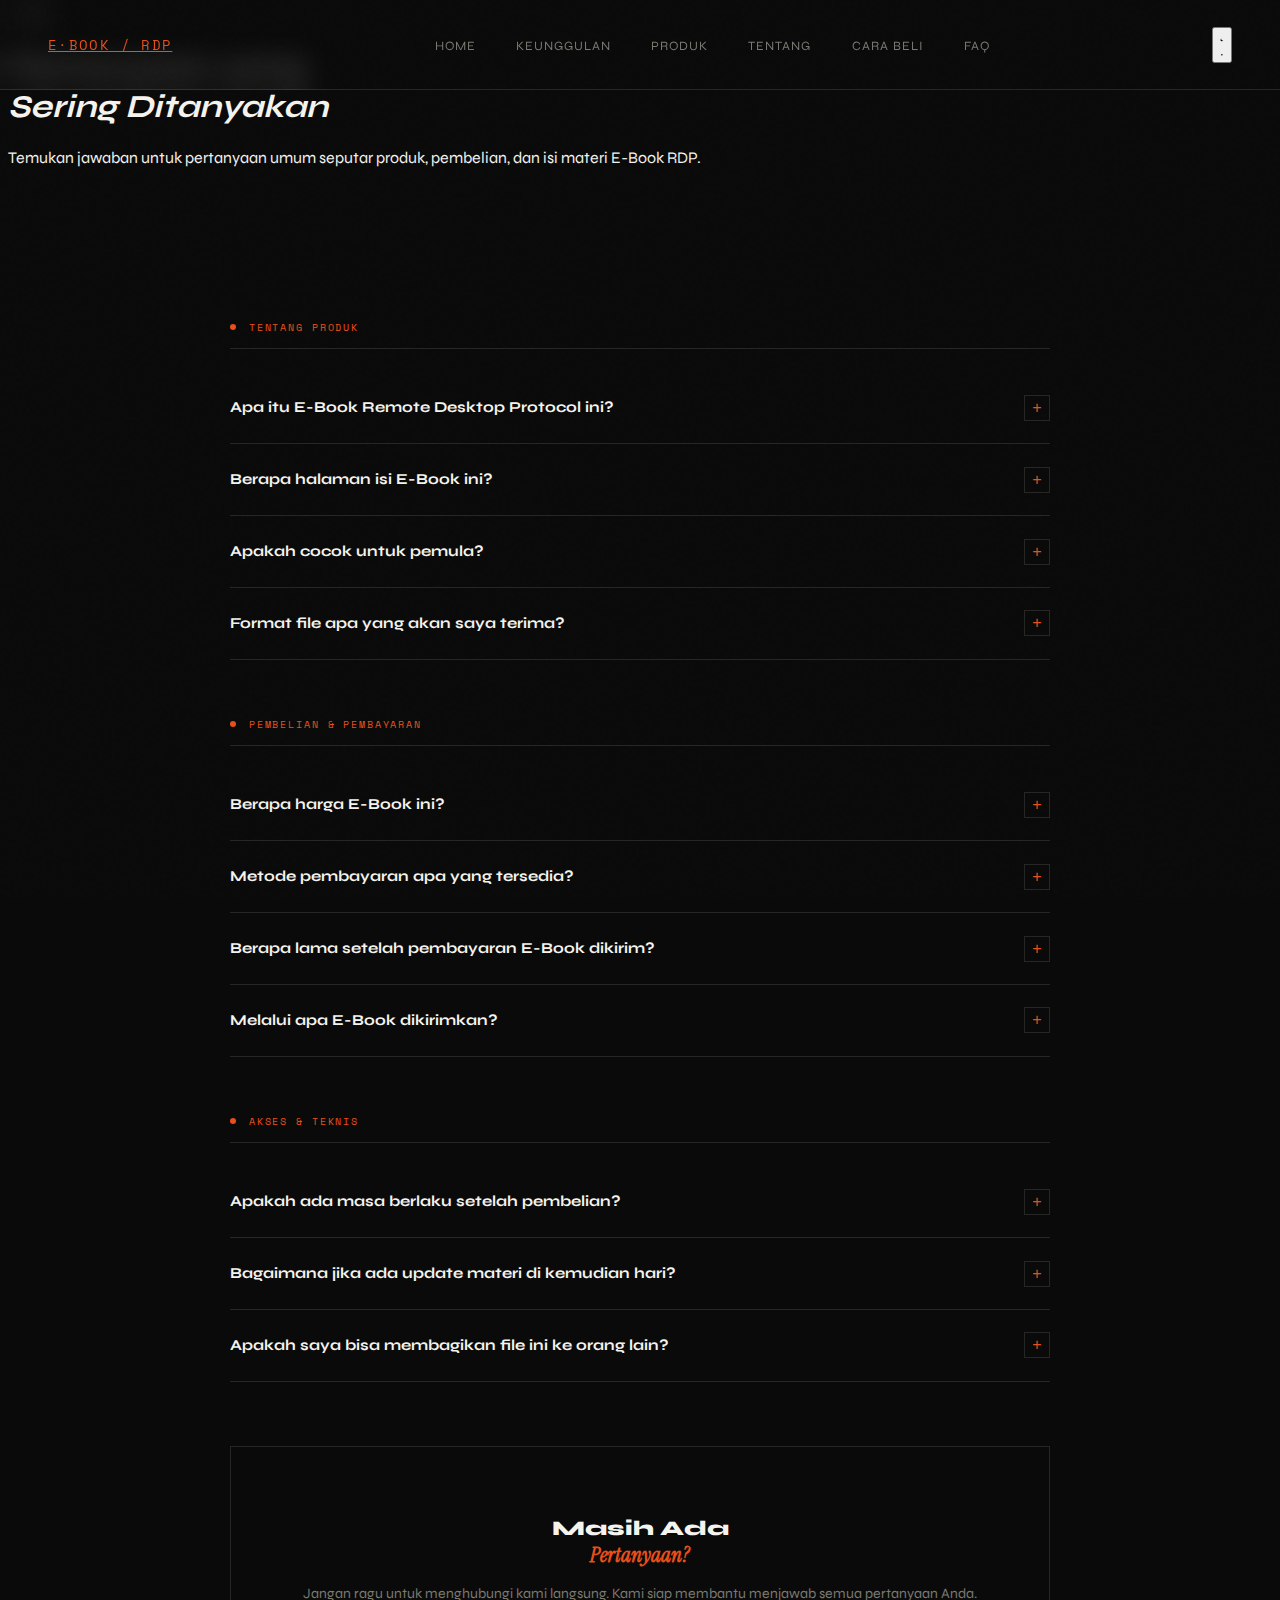
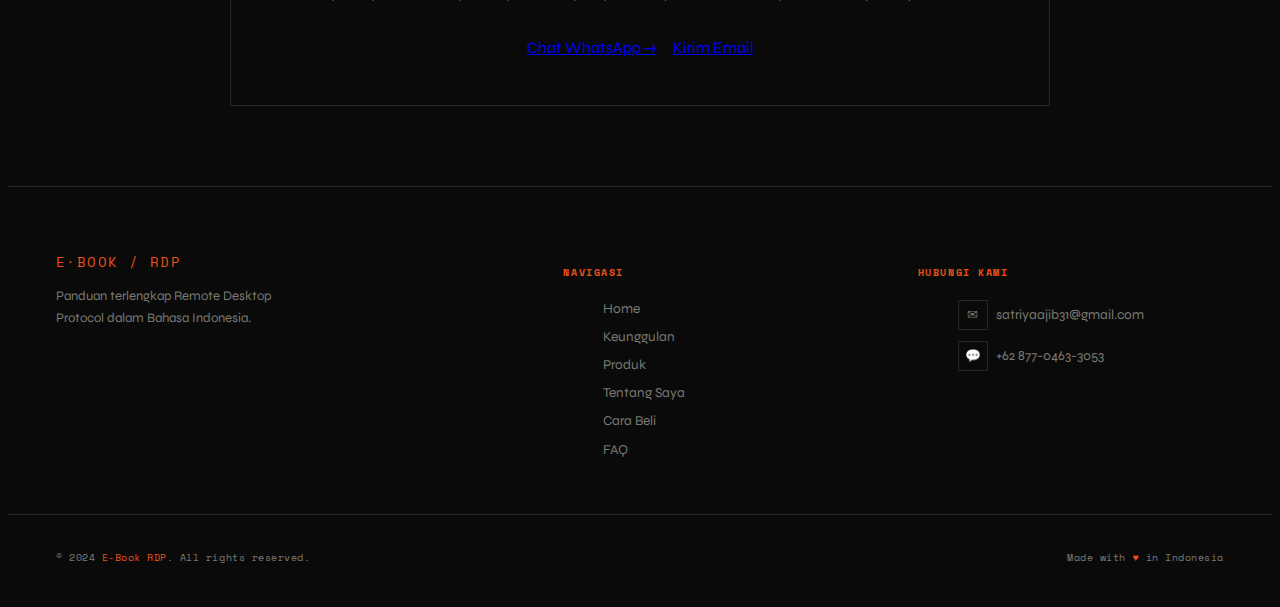
<file: faq.html>
<!DOCTYPE html>
<html lang="id">
<head>
  <meta charset="UTF-8"/>
  <meta name="viewport" content="width=device-width, initial-scale=1.0"/>
  <title>FAQ — E-Book RDP</title>
  <link href="https://fonts.googleapis.com/css2?family=Space+Mono:wght@400;700&family=Syne:wght@400;600;700;800&family=Instrument+Serif:ital@0;1&display=swap" rel="stylesheet"/>
  <link rel="stylesheet" href="style.css"/>
  <script>
    // Apply saved theme before render to prevent flash
    (function(){
      if(localStorage.getItem('ebook-rdp-theme') === 'light')
        document.documentElement.setAttribute('data-theme','light');
    })();
  </script>
  <style>
    .faq-section { padding: 5rem 3rem; max-width: 820px; margin: 0 auto; }

    .faq-category-label {
      font-family: 'Space Mono', monospace;
      font-size: 0.65rem; color: var(--accent);
      letter-spacing: 0.18em; text-transform: uppercase;
      margin-bottom: 1.5rem; margin-top: 3.5rem;
      padding-bottom: 0.8rem;
      border-bottom: 1px solid var(--border);
      display: flex; align-items: center; gap: 0.8rem;
    }
    .faq-category-label::before {
      content: ''; width: 6px; height: 6px;
      background: var(--accent); border-radius: 50%;
    }

    /* Accordion */
    .faq-item {
      border-bottom: 1px solid var(--border);
      overflow: hidden;
    }
    .faq-question {
      width: 100%; background: none; border: none; text-align: left;
      padding: 1.4rem 0; cursor: pointer;
      display: flex; justify-content: space-between; align-items: center;
      gap: 1rem; color: var(--white);
    }
    .faq-question:hover .faq-q-text { color: var(--accent); }
    .faq-q-text {
      font-size: 0.95rem; font-weight: 700; line-height: 1.4;
      font-family: 'Syne', sans-serif; transition: color 0.2s;
    }
    .faq-icon {
      width: 24px; height: 24px; border: 1px solid var(--border);
      display: flex; align-items: center; justify-content: center;
      font-size: 1rem; color: var(--accent); flex-shrink: 0;
      transition: transform 0.3s, background 0.2s;
    }
    .faq-item.open .faq-icon { transform: rotate(45deg); background: var(--accent); color: white; border-color: var(--accent); }
    .faq-answer {
      max-height: 0; overflow: hidden;
      transition: max-height 0.4s ease, padding 0.3s;
      padding: 0;
    }
    .faq-item.open .faq-answer { max-height: 400px; padding-bottom: 1.4rem; }
    .faq-answer p {
      font-size: 0.88rem; color: var(--muted); line-height: 1.75;
    }
    .faq-answer a { color: var(--accent); text-decoration: none; }
    .faq-answer a:hover { text-decoration: underline; }

    /* Still have questions */
    .still-questions {
      border: 1px solid var(--border); padding: 3rem;
      text-align: center; margin-top: 4rem;
    }
    .still-questions h3 { font-size: 1.3rem; font-weight: 800; margin-bottom: 0.8rem; }
    .still-questions h3 em { font-family:'Instrument Serif',serif; font-style:italic; color:var(--accent); }
    .still-questions p { font-size: 0.88rem; color: var(--muted); margin-bottom: 2rem; line-height: 1.7; }
    .contact-btns { display: flex; gap: 1rem; justify-content: center; flex-wrap: wrap; }

    @media (max-width: 900px) {
      .faq-section { padding: 4rem 1.5rem; }
    }
  </style>
</head>
<body>

  <nav>
    <a href="index.html" class="nav-logo">E·BOOK / RDP</a>
    <ul class="nav-links">
      <li><a href="index.html">Home</a></li>
      <li><a href="keunggulan.html">Keunggulan</a></li>
      <li><a href="produk.html">Produk</a></li>
      <li><a href="about.html">Tentang</a></li>
      <li><a href="cara-beli.html">Cara Beli</a></li>
      <li><a href="faq.html" class="active">FAQ</a></li>
    </ul>
    <div class="nav-actions">
      <button class="theme-toggle" id="themeToggle" aria-label="Toggle theme" title="Toggle dark/light mode">
        <svg class="icon-moon" viewBox="0 0 24 24"><path d="M21 12.79A9 9 0 1111.21 3a7 7 0 109.79 9.79z"/></svg>
        <svg class="icon-sun" viewBox="0 0 24 24"><circle cx="12" cy="12" r="5"/><line x1="12" y1="1" x2="12" y2="3"/><line x1="12" y1="21" x2="12" y2="23"/><line x1="4.22" y1="4.22" x2="5.64" y2="5.64"/><line x1="18.36" y1="18.36" x2="19.78" y2="19.78"/><line x1="1" y1="12" x2="3" y2="12"/><line x1="21" y1="12" x2="23" y2="12"/><line x1="4.22" y1="19.78" x2="5.64" y2="18.36"/><line x1="18.36" y1="5.64" x2="19.78" y2="4.22"/></svg>
      </button>
      <button class="hamburger" id="hamburger" aria-label="Toggle menu">
        <span></span><span></span><span></span>
      </button>
    </div>
  </nav>
  <div class="mobile-nav" id="mobileNav">
    <a href="index.html">Home</a>
    <a href="keunggulan.html">Keunggulan</a>
    <a href="produk.html">Produk</a>
    <a href="about.html">Tentang</a>
    <a href="cara-beli.html">Cara Beli</a>
    <a href="faq.html" class="active">FAQ</a>
  </div>

  <div class="page-hero">
    <div class="page-hero-bg"></div>
    <div style="position:relative;z-index:2" class="reveal">
      <span class="page-tag">// FAQ</span>
      <h1 class="page-title">Pertanyaan yang<br/><em>Sering Ditanyakan</em></h1>
      <p class="page-desc">Temukan jawaban untuk pertanyaan umum seputar produk, pembelian, dan isi materi E-Book RDP.</p>
    </div>
  </div>

  <section class="faq-section reveal">

    <!-- Kategori: Produk -->
    <div class="faq-category-label">Tentang Produk</div>

    <div class="faq-item">
      <button class="faq-question">
        <span class="faq-q-text">Apa itu E-Book Remote Desktop Protocol ini?</span>
        <span class="faq-icon">+</span>
      </button>
      <div class="faq-answer">
        <p>Ini adalah panduan digital dalam format PDF yang membahas Remote Desktop Protocol (RDP) secara lengkap — mulai dari pengenalan dasar, cara konfigurasi, koneksi remote, keamanan, hingga troubleshooting. Ditulis dalam Bahasa Indonesia agar mudah dipahami oleh siapa pun.</p>
      </div>
    </div>

    <div class="faq-item">
      <button class="faq-question">
        <span class="faq-q-text">Berapa halaman isi E-Book ini?</span>
        <span class="faq-icon">+</span>
      </button>
      <div class="faq-answer">
        <p>E-Book ini terdiri dari 200+ halaman yang mencakup 6 bab utama beserta lampiran dan referensi tambahan. Setiap bab disusun secara sistematis agar mudah diikuti dari awal hingga akhir.</p>
      </div>
    </div>

    <div class="faq-item">
      <button class="faq-question">
        <span class="faq-q-text">Apakah cocok untuk pemula?</span>
        <span class="faq-icon">+</span>
      </button>
      <div class="faq-answer">
        <p>Ya, sangat cocok! E-Book ini dirancang untuk semua level, dari pemula yang baru pertama kali mendengar istilah RDP, hingga pengguna berpengalaman yang ingin memperdalam pengetahuan tentang keamanan dan optimasi.</p>
      </div>
    </div>

    <div class="faq-item">
      <button class="faq-question">
        <span class="faq-q-text">Format file apa yang akan saya terima?</span>
        <span class="faq-icon">+</span>
      </button>
      <div class="faq-answer">
        <p>Anda akan menerima file dalam format <strong>PDF</strong> yang bisa dibuka di semua perangkat — laptop, PC, tablet, maupun smartphone (Android dan iOS). Tidak perlu software khusus selain PDF reader yang sudah tersedia secara gratis.</p>
      </div>
    </div>

    <!-- Kategori: Pembelian -->
    <div class="faq-category-label">Pembelian & Pembayaran</div>

    <div class="faq-item">
      <button class="faq-question">
        <span class="faq-q-text">Berapa harga E-Book ini?</span>
        <span class="faq-icon">+</span>
      </button>
      <div class="faq-answer">
        <p>Harga E-Book ini adalah <strong>Rp 49.000</strong> — sekali bayar, milik Anda selamanya termasuk update gratis di masa depan.</p>
      </div>
    </div>

    <div class="faq-item">
      <button class="faq-question">
        <span class="faq-q-text">Metode pembayaran apa yang tersedia?</span>
        <span class="faq-icon">+</span>
      </button>
      <div class="faq-answer">
        <p>Kami menerima pembayaran via Transfer Bank (BCA, BRI, BNI, Mandiri), E-Wallet (GoPay, OVO, DANA, ShopeePay), dan QRIS. Detail rekening/nomor akan diberikan saat konfirmasi pesanan via WhatsApp.</p>
      </div>
    </div>

    <div class="faq-item">
      <button class="faq-question">
        <span class="faq-q-text">Berapa lama setelah pembayaran E-Book dikirim?</span>
        <span class="faq-icon">+</span>
      </button>
      <div class="faq-answer">
        <p>Pada jam aktif (08.00–22.00 WIB), E-Book akan dikirimkan dalam <strong>5–15 menit</strong> setelah bukti pembayaran diterima dan dikonfirmasi. Di luar jam tersebut, pengiriman dilakukan keesokan paginya.</p>
      </div>
    </div>

    <div class="faq-item">
      <button class="faq-question">
        <span class="faq-q-text">Melalui apa E-Book dikirimkan?</span>
        <span class="faq-icon">+</span>
      </button>
      <div class="faq-answer">
        <p>File PDF akan dikirim langsung via <strong>WhatsApp</strong> atau <strong>Email</strong> sesuai pilihan Anda. Pastikan WhatsApp/email yang Anda berikan saat pemesanan aktif dan bisa menerima file.</p>
      </div>
    </div>

    <!-- Kategori: Akses & Teknis -->
    <div class="faq-category-label">Akses & Teknis</div>

    <div class="faq-item">
      <button class="faq-question">
        <span class="faq-q-text">Apakah ada masa berlaku setelah pembelian?</span>
        <span class="faq-icon">+</span>
      </button>
      <div class="faq-answer">
        <p>Tidak ada masa berlaku. Setelah Anda membeli dan menerima file, E-Book tersebut menjadi milik Anda selamanya. Simpan di perangkat Anda dan baca kapan saja tanpa batas.</p>
      </div>
    </div>

    <div class="faq-item">
      <button class="faq-question">
        <span class="faq-q-text">Bagaimana jika ada update materi di kemudian hari?</span>
        <span class="faq-icon">+</span>
      </button>
      <div class="faq-answer">
        <p>Update konten bersifat <strong>gratis</strong> untuk pembeli. Jika ada versi baru atau penambahan materi, kami akan menghubungi Anda via WhatsApp atau email yang terdaftar untuk mengirimkan versi terbaru.</p>
      </div>
    </div>

    <div class="faq-item">
      <button class="faq-question">
        <span class="faq-q-text">Apakah saya bisa membagikan file ini ke orang lain?</span>
        <span class="faq-icon">+</span>
      </button>
      <div class="faq-answer">
        <p>E-Book ini hanya untuk penggunaan pribadi. Mendistribusikan atau menjual kembali file ini tanpa izin adalah pelanggaran hak cipta. Jika teman Anda tertarik, silakan arahkan mereka untuk membeli secara langsung — harganya sangat terjangkau! 😊</p>
      </div>
    </div>

    <!-- Still have questions -->
    <div class="still-questions">
      <h3>Masih Ada<br/><em>Pertanyaan?</em></h3>
      <p>Jangan ragu untuk menghubungi kami langsung. Kami siap membantu menjawab semua pertanyaan Anda.</p>
      <div class="contact-btns">
        <a href="https://wa.me/6287704633053" target="_blank" class="btn-primary">Chat WhatsApp →</a>
        <a href="mailto:satriyaajib31@gmail.com" class="btn-outline">Kirim Email</a>
      </div>
    </div>

  </section>

  <footer>
    <div class="footer-brand">
      <div class="logo">E·BOOK / RDP</div>
      <p>Panduan terlengkap Remote Desktop Protocol dalam Bahasa Indonesia.</p>
    </div>
    <div class="footer-col">
      <h4>Navigasi</h4>
      <ul>
        <li><a href="index.html">Home</a></li>
        <li><a href="keunggulan.html">Keunggulan</a></li>
        <li><a href="produk.html">Produk</a></li>
        <li><a href="about.html">Tentang Saya</a></li>
        <li><a href="cara-beli.html">Cara Beli</a></li>
        <li><a href="faq.html">FAQ</a></li>
      </ul>
    </div>
    <div class="footer-col">
      <h4>Hubungi Kami</h4>
      <ul>
        <li><a href="mailto:satriyaajib31@gmail.com"><span class="contact-icon">✉</span>satriyaajib31@gmail.com</a></li>
        <li><a href="https://wa.me/6287704633053" target="_blank"><span class="contact-icon">💬</span>+62 877-0463-3053</a></li>
      </ul>
    </div>
  </footer>
  <div class="footer-bottom">
    <p>© 2024 <span>E-Book RDP</span>. All rights reserved.</p>
    <p>Made with <span>♥</span> in Indonesia</p>
  </div>

  <script src="shared.js"></script>
  <script>
    // FAQ Accordion
    document.querySelectorAll('.faq-question').forEach(btn => {
      btn.addEventListener('click', () => {
        const item = btn.parentElement;
        const isOpen = item.classList.contains('open');
        // Close all
        document.querySelectorAll('.faq-item').forEach(i => i.classList.remove('open'));
        // Open clicked if was closed
        if (!isOpen) item.classList.add('open');
      });
    });
  </script>
</body>
</html>
</file>
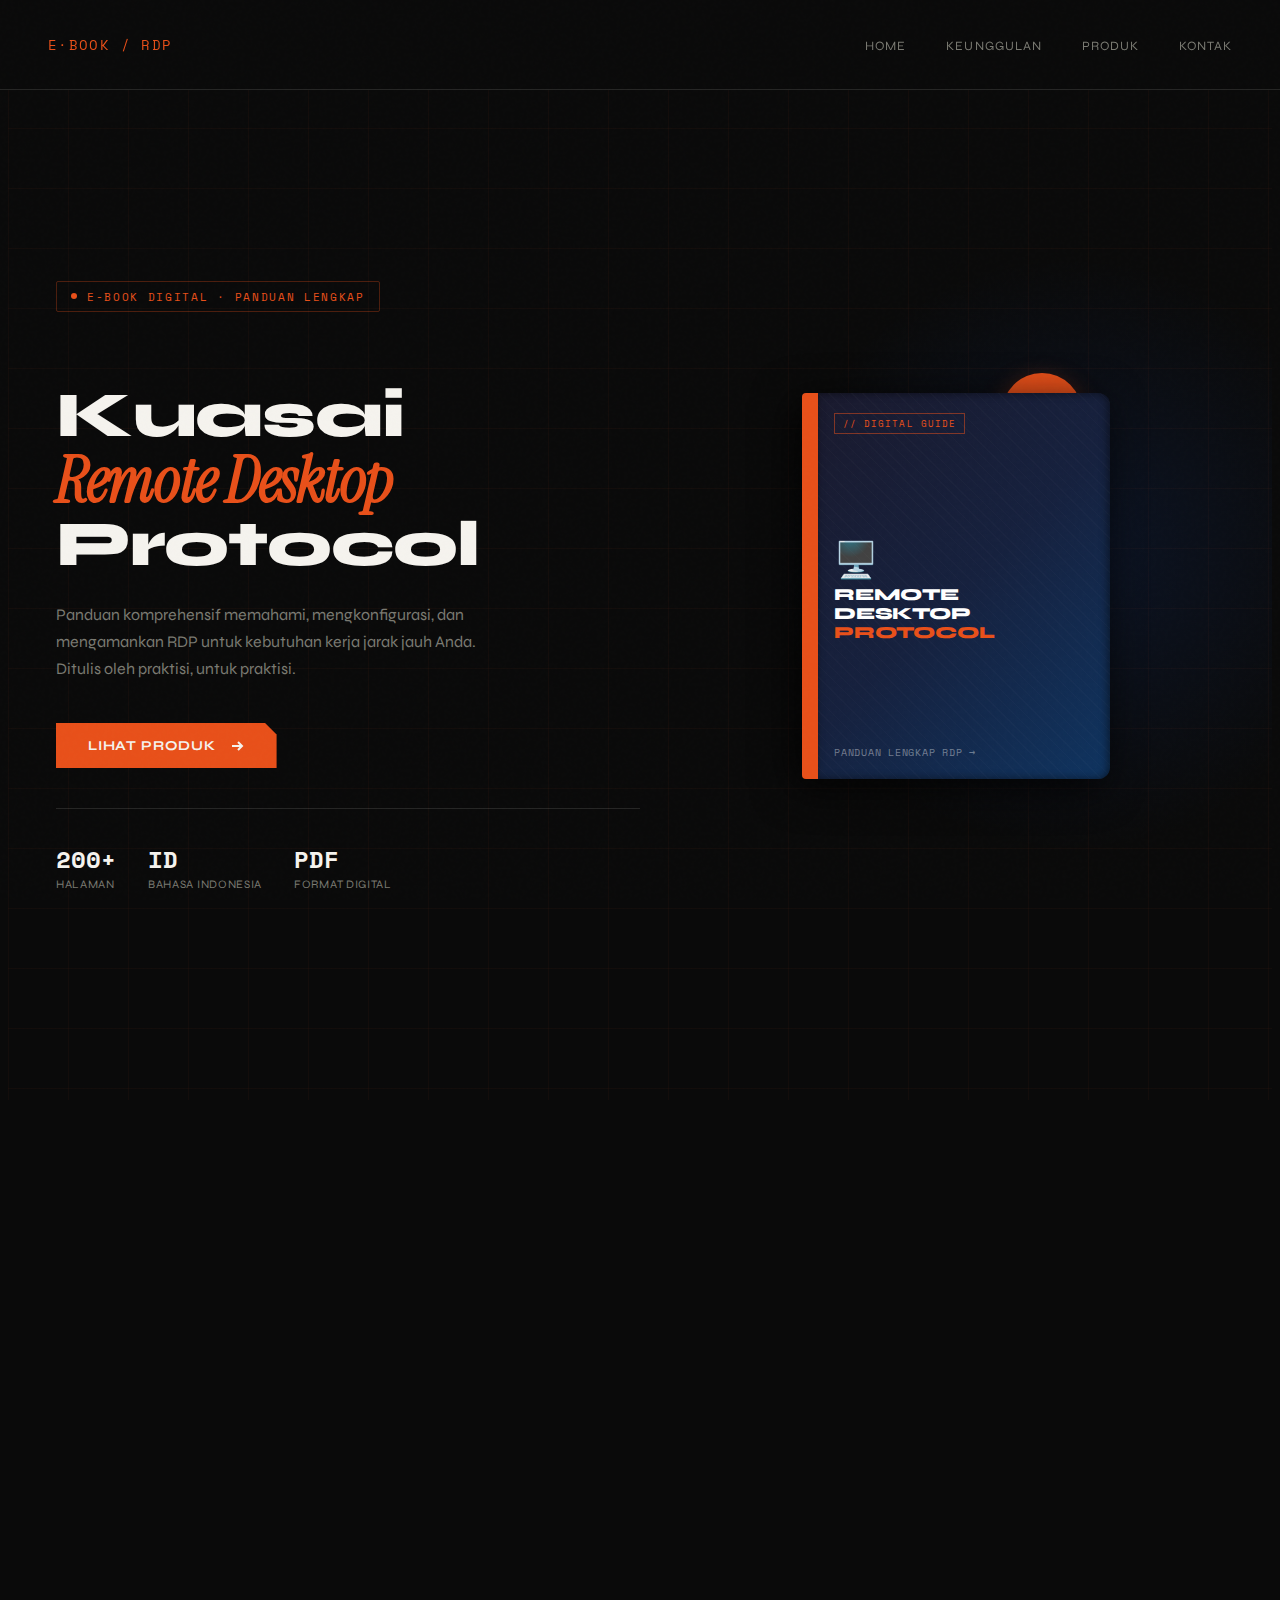
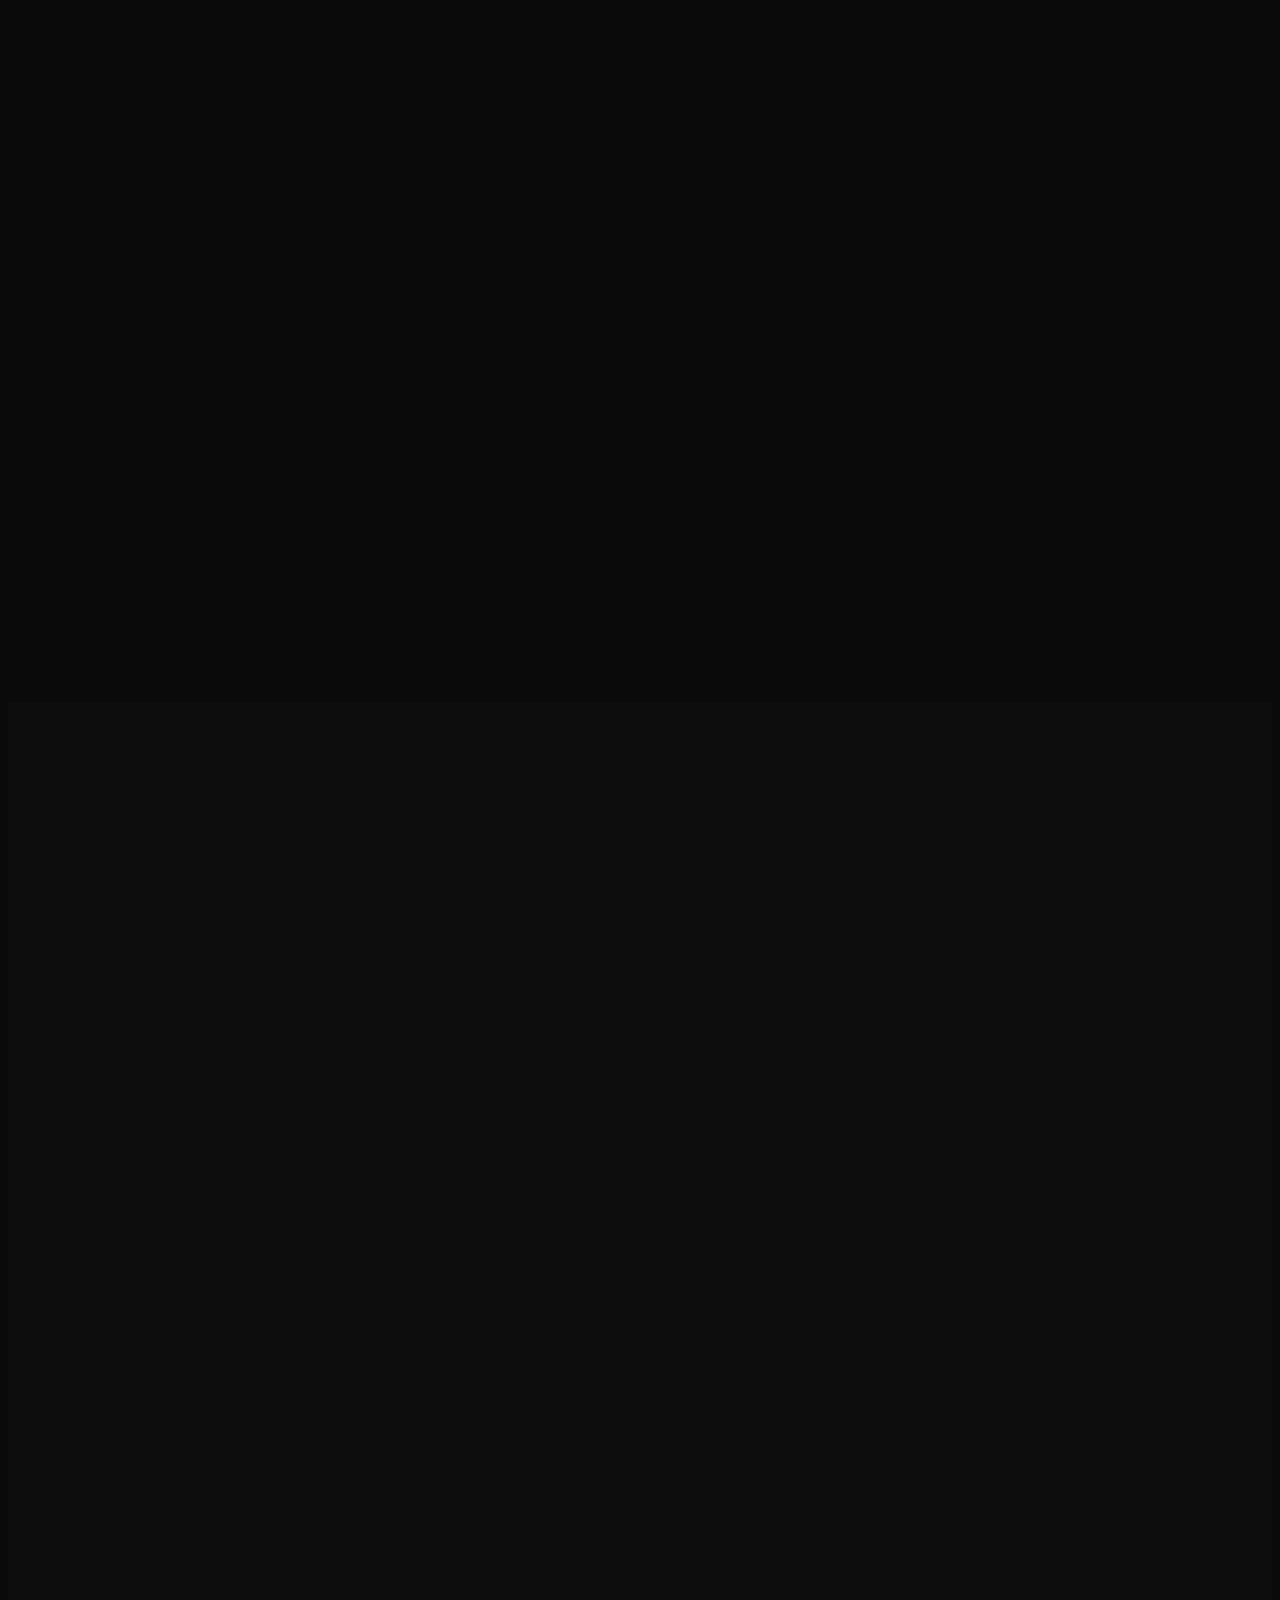
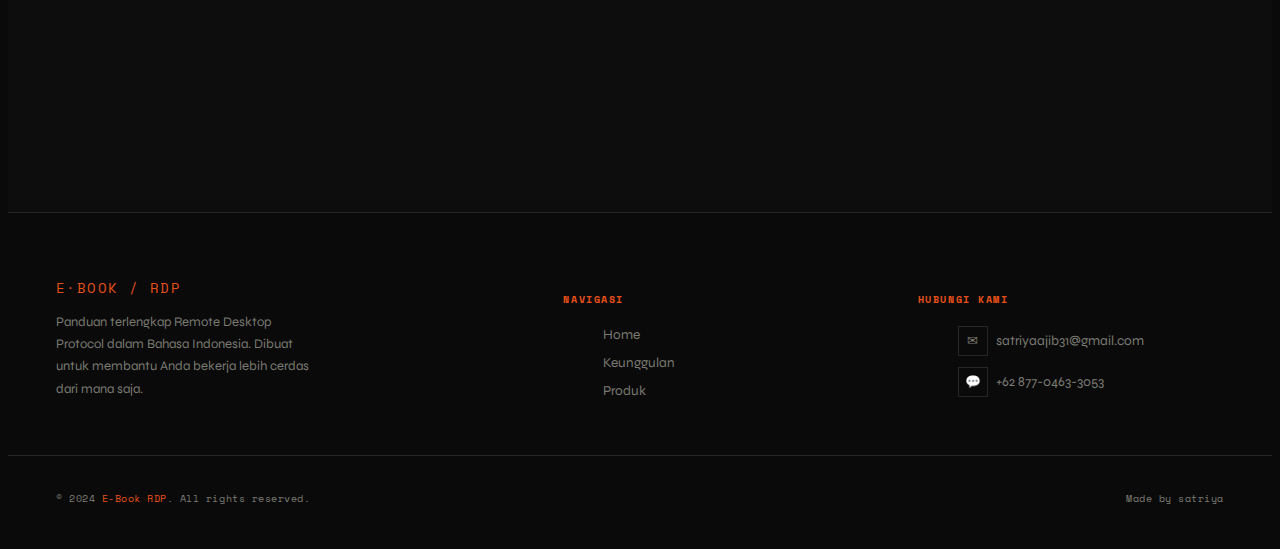
<file: HomePage.html>
<!DOCTYPE html>
<html lang="id">
<head>
  <meta charset="UTF-8" />
  <meta name="viewport" content="width=device-width, initial-scale=1.0" />
  <title>E-Book RDP — Remote Desktop Protocol</title>
  <link href="https://fonts.googleapis.com/css2?family=Space+Mono:wght@400;700&family=Syne:wght@400;600;700;800&family=Instrument+Serif:ital@0;1&display=swap" rel="stylesheet" />
  <link rel="stylesheet" href="style.css">
</head>
<body>

  <!-- NAV -->
  <nav>
    <div class="nav-logo">E·BOOK / RDP</div>
    <ul class="nav-links">
      <li><a href="#home">Home</a></li>
      <li><a href="#keunggulan">Keunggulan</a></li>
      <li><a href="#produk">Produk</a></li>
      <li><a href="#footer">Kontak</a></li>
    </ul>
    <button class="hamburger" id="hamburger" aria-label="Toggle menu">
      <span></span><span></span><span></span>
    </button>
  </nav>

  <!-- Mobile Nav Drawer -->
  <div class="mobile-nav" id="mobileNav">
    <a href="#home" onclick="closeMobileNav()">Home</a>
    <a href="#keunggulan" onclick="closeMobileNav()">Keunggulan</a>
    <a href="#produk" onclick="closeMobileNav()">Produk</a>
    <a href="#footer" onclick="closeMobileNav()">Kontak</a>
  </div>

  <!-- ──────── HERO ──────── -->
  <section id="home">
    <div class="hero-bg-grid"></div>
    <div class="hero-bg-circle"></div>

    <div class="hero-left">
      <div class="hero-eyebrow">E-Book Digital · Panduan Lengkap</div>

      <h1 class="hero-title">
        Kuasai<br/>
        <em>Remote Desktop</em><br/>
        Protocol
      </h1>

      <p class="hero-subtitle">
        Panduan komprehensif memahami, mengkonfigurasi, dan mengamankan
        RDP untuk kebutuhan kerja jarak jauh Anda. Ditulis oleh praktisi,
        untuk praktisi.
      </p>

      <a href="#produk" class="hero-cta">
        Lihat Produk
        <svg viewBox="0 0 16 16" fill="none" stroke="currentColor" stroke-width="2">
          <path d="M3 8h10M9 4l4 4-4 4"/>
        </svg>
      </a>

      <div class="hero-stats">
        <div class="stat">
          <div class="stat-num">200+</div>
          <div class="stat-label">Halaman</div>
        </div>
        <div class="stat">
          <div class="stat-num">ID</div>
          <div class="stat-label">Bahasa Indonesia</div>
        </div>
        <div class="stat">
          <div class="stat-num">PDF</div>
          <div class="stat-label">Format Digital</div>
        </div>
      </div>
    </div>

    <div class="hero-right">
      <div class="book-mockup">
        <div class="book-badge">E·BOOK<br/>2024<br/>✦</div>
        <div class="book-cover">
          <div class="book-tag">// Digital Guide</div>
          <div>
            <div class="book-icon">🖥️</div>
            <div class="book-main-text">Remote<br/>Desktop<br/><span>Protocol</span></div>
          </div>
          <div class="book-sub-text">Panduan Lengkap RDP →</div>
        </div>
      </div>
    </div>
  </section>

  <!-- ──────── KEUNGGULAN ──────── -->
  <section id="keunggulan">
    <div class="section-header reveal">
      <span class="section-tag">// 02 — Kenapa Pilih Kami</span>
      <h2 class="section-title">Dirancang untuk<br/><em>Kemudahan</em> Anda</h2>
    </div>

    <!-- Slogan Marquee -->
    <div class="slogan-banner reveal">
      <div class="slogan-scroll">
        <span class="slogan-text">Buat pekerjaan semakin mudah dan efisien <span class="slogan-dot">✦</span></span>
        <span class="slogan-text">Buat pekerjaan semakin mudah dan efisien <span class="slogan-dot">✦</span></span>
        <span class="slogan-text">Buat pekerjaan semakin mudah dan efisien <span class="slogan-dot">✦</span></span>
        <span class="slogan-text">Buat pekerjaan semakin mudah dan efisien <span class="slogan-dot">✦</span></span>
      </div>
    </div>

    <div class="features-grid reveal">
      <div class="feature-card">
        <div class="feature-num">01 —</div>
        <div class="feature-icon">💰</div>
        <div class="feature-title">Harga Terjangkau</div>
        <div class="feature-desc">Investasi kecil untuk pengetahuan besar. Dapatkan panduan lengkap RDP dengan harga yang sangat bersahabat tanpa mengorbankan kualitas konten.</div>
      </div>
      <div class="feature-card">
        <div class="feature-num">02 —</div>
        <div class="feature-icon">🇮🇩</div>
        <div class="feature-title">Bahasa Indonesia</div>
        <div class="feature-desc">Seluruh konten ditulis dalam Bahasa Indonesia yang mudah dipahami. Tidak perlu struggle dengan dokumentasi berbahasa asing lagi.</div>
      </div>
      <div class="feature-card">
        <div class="feature-num">03 —</div>
        <div class="feature-icon">📱</div>
        <div class="feature-title">Format PDF</div>
        <div class="feature-desc">Bisa dibaca di mana saja — laptop, tablet, atau smartphone. Download sekali, baca selamanya tanpa perlu koneksi internet.</div>
      </div>
      <div class="feature-card">
        <div class="feature-num">04 —</div>
        <div class="feature-icon">⚡</div>
        <div class="feature-title">Langsung Praktis</div>
        <div class="feature-desc">Panduan step-by-step yang bisa langsung Anda terapkan. Dilengkapi screenshot dan contoh konfigurasi nyata dari lapangan.</div>
      </div>
      <div class="feature-card">
        <div class="feature-num">05 —</div>
        <div class="feature-icon">🔒</div>
        <div class="feature-title">Keamanan & Troubleshoot</div>
        <div class="feature-desc">Tidak hanya setup dasar — buku ini juga membahas hardening keamanan RDP dan troubleshooting error yang sering ditemui.</div>
      </div>
      <div class="feature-card">
        <div class="feature-num">06 —</div>
        <div class="feature-icon">♾️</div>
        <div class="feature-title">Akses Seumur Hidup</div>
        <div class="feature-desc">Bayar sekali, milik Anda selamanya. Termasuk update konten gratis jika ada revisi atau penambahan materi di masa depan.</div>
      </div>
    </div>
  </section>

  <!-- ──────── PRODUK ──────── -->
  <section id="produk">
    <div class="section-header reveal">
      <span class="section-tag">// 03 — Etalase Produk</span>
      <h2 class="section-title">Satu Produk,<br/><em>Satu Tujuan</em></h2>
    </div>

    <div class="product-shell reveal">
      <div class="product-inner">

        <!-- Visual -->
        <div class="product-visual">
          <div class="mini-book">
            <div style="font-family:'Space Mono',monospace;font-size:0.4rem;color:var(--accent);letter-spacing:0.1em;">// E-BOOK</div>
            <div>
              <div class="mini-book-icon">🖥️</div>
              <div class="mini-book-title">
                Remote<br/>Desktop<br/><span>Protocol</span>
              </div>
            </div>
            <div class="mini-book-sub">Panduan Lengkap RDP</div>
          </div>
          <div class="format-pills">
            <div class="pill active">PDF</div>
            <div class="pill">Digital</div>
            <div class="pill">ID Lang</div>
          </div>
        </div>

        <!-- Info -->
        <div class="product-info">
          <div class="product-name">
            E-Book <span>Remote Desktop</span><br/>Protocol
          </div>
          <div class="product-tagline">Panduan Komprehensif · Edisi 2024</div>

          <ul class="spec-list">
            <li class="spec-item">
              <span class="spec-key">Bahasa</span>
              <span class="spec-val highlight">🇮🇩 Indonesia</span>
            </li>
            <li class="spec-item">
              <span class="spec-key">Format File</span>
              <span class="spec-val">PDF</span>
            </li>
            <li class="spec-item">
              <span class="spec-key">Jumlah Halaman</span>
              <span class="spec-val">200+ Halaman</span>
            </li>
            <li class="spec-item">
              <span class="spec-key">Update</span>
              <span class="spec-val highlight">Gratis Seumur Hidup</span>
            </li>
            <li class="spec-item">
              <span class="spec-key">Level</span>
              <span class="spec-val">Pemula → Mahir</span>
            </li>
          </ul>

          <div class="price-block">
            <div>
              <div class="price-main">Rp 49K</div>
              <div class="price-sub">Harga sudah termasuk semua materi</div>
            </div>
            <div class="price-badge">Terbaik</div>
          </div>

          <button class="buy-btn">
            Beli Sekarang via WhatsApp
            <span class="arrow">→</span>
          </button>
        </div>

      </div>
    </div>
  </section>

  <!-- ──────── FOOTER ──────── -->
  <footer id="footer">
    <div class="footer-brand">
      <div class="logo">E·BOOK / RDP</div>
      <p>Panduan terlengkap Remote Desktop Protocol dalam Bahasa Indonesia. Dibuat untuk membantu Anda bekerja lebih cerdas dari mana saja.</p>
    </div>

    <div class="footer-col">
      <h4>Navigasi</h4>
      <ul>
        <li><a href="#home">Home</a></li>
        <li><a href="#keunggulan">Keunggulan</a></li>
        <li><a href="#produk">Produk</a></li>
      </ul>
    </div>

    <div class="footer-col">
      <h4>Hubungi Kami</h4>
      <ul>
        <li>
          <a href="mailto:satriyaajib31@gmail.com">
            <span class="contact-icon">✉</span>
            satriyaajib31@gmail.com
          </a>
        </li>
        <li>
          <a href="https://wa.me/6287704633053" target="_blank">
            <span class="contact-icon">💬</span>
            +62 877-0463-3053
          </a>
        </li>
      </ul>
    </div>
  </footer>

  <div class="footer-bottom">
    <p>© 2024 <span>E-Book RDP</span>. All rights reserved.</p>
    <p>Made by satriya</p>
  </div>
  <script src="script.js"> </script>
</body>
</html>
</file>
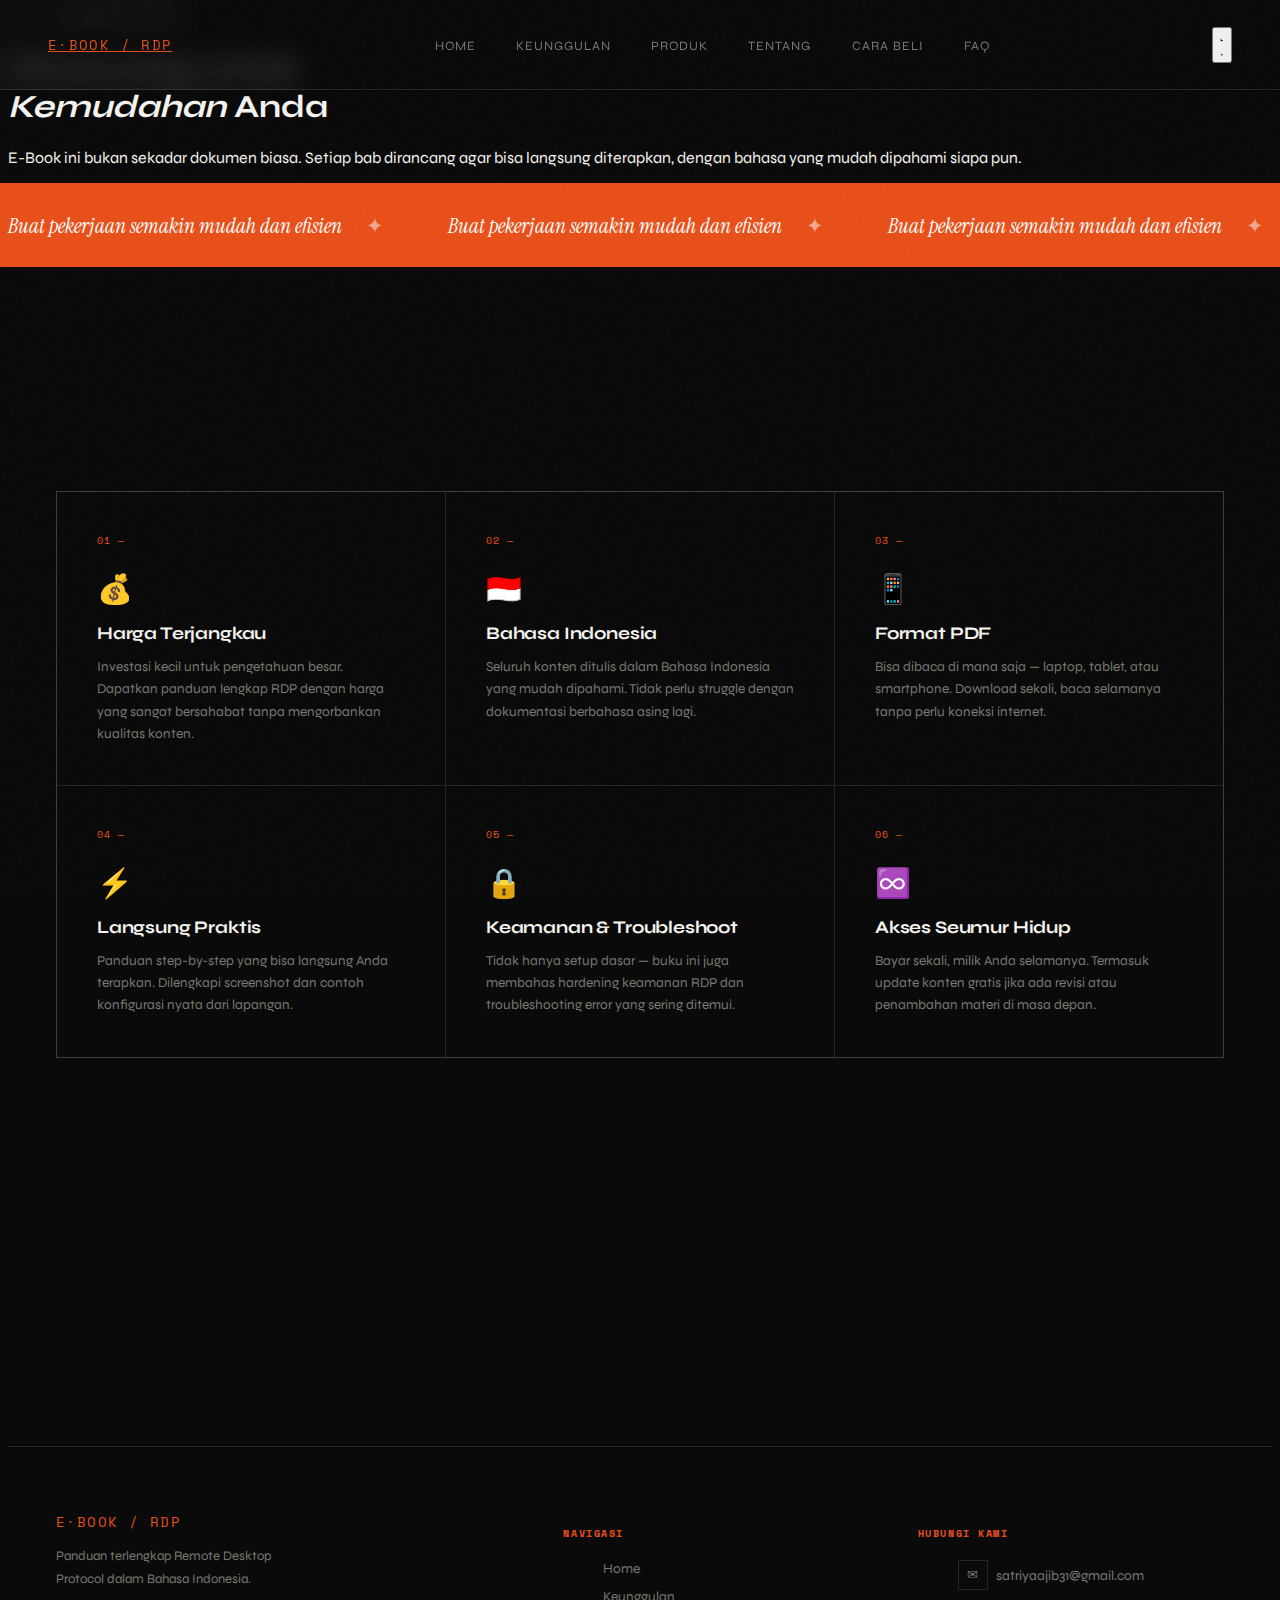
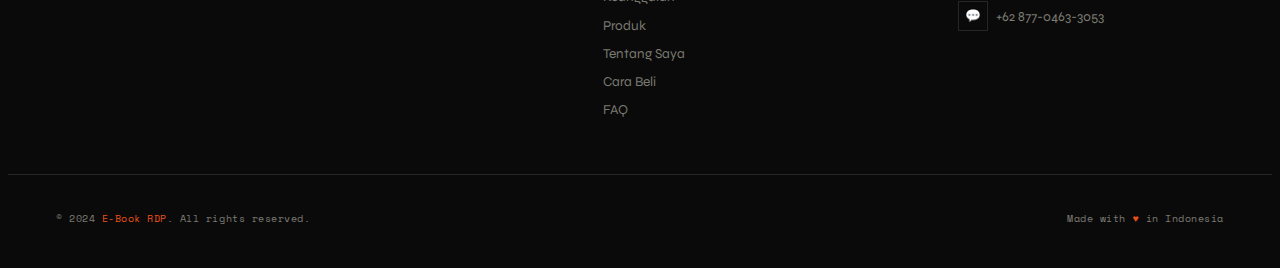
<file: keunggulan.html>
<!DOCTYPE html>
<html lang="id">
<head>
  <meta charset="UTF-8"/>
  <meta name="viewport" content="width=device-width, initial-scale=1.0"/>
  <title>Keunggulan — E-Book RDP</title>
  <link href="https://fonts.googleapis.com/css2?family=Space+Mono:wght@400;700&family=Syne:wght@400;600;700;800&family=Instrument+Serif:ital@0;1&display=swap" rel="stylesheet"/>
  <link rel="stylesheet" href="style.css"/>
  <script>
    // Apply saved theme before render to prevent flash
    (function(){
      if(localStorage.getItem('ebook-rdp-theme') === 'light')
        document.documentElement.setAttribute('data-theme','light');
    })();
  </script>
  <style>
    /* Slogan banner */
    .slogan-banner {
      background: var(--accent); padding: 1.8rem 3rem;
      overflow: hidden; position: relative;
    }
    .slogan-scroll {
      display: flex; gap: 4rem;
      animation: marquee 18s linear infinite;
      white-space: nowrap;
    }
    @keyframes marquee { from{transform:translateX(0)} to{transform:translateX(-50%)} }
    .slogan-text {
      font-family: 'Instrument Serif', serif;
      font-style: italic; font-size: 1.3rem;
      color: white; display: inline-flex; align-items: center; gap: 1.5rem;
    }
    .slogan-dot { color: rgba(255,255,255,0.5); font-style: normal; }
    @media (max-width: 600px) {
      .slogan-scroll { gap: 2rem; animation-duration: 9s; }
      .slogan-text { font-size: 0.85rem; gap: 1rem; }
    }

    /* Features grid */
    .features-section { padding: 5rem 3rem; }
    .features-grid {
      display: grid; grid-template-columns: repeat(3, 1fr);
      gap: 1px; background: var(--border);
      border: 1px solid var(--border);
      margin-top: 4rem;
    }
    .feature-card {
      background: var(--black); padding: 2.5rem;
      position: relative; overflow: hidden; transition: background 0.3s;
    }
    .feature-card::before {
      content: ''; position: absolute;
      bottom: 0; left: 0; right: 0; height: 2px;
      background: var(--accent);
      transform: scaleX(0); transform-origin: left; transition: transform 0.3s;
    }
    .feature-card:hover { background: #111; }
    .feature-card:hover::before { transform: scaleX(1); }
    .feature-num {
      font-family: 'Space Mono', monospace;
      font-size: 0.65rem; color: var(--accent);
      letter-spacing: 0.1em; margin-bottom: 1.5rem;
    }
    .feature-icon { font-size: 1.8rem; margin-bottom: 1rem; }
    .feature-title { font-weight: 700; font-size: 1.1rem; margin-bottom: 0.7rem; letter-spacing: -0.01em; }
    .feature-desc { font-size: 0.85rem; color: var(--muted); line-height: 1.65; }

    /* CTA strip */
    .cta-strip {
      background: #0d0d0d; border-top: 1px solid var(--border);
      padding: 5rem 3rem;
      display: flex; align-items: center; justify-content: space-between; gap: 2rem;
      flex-wrap: wrap;
    }
    .cta-strip h2 { font-size: clamp(1.5rem,3vw,2.2rem); font-weight: 800; letter-spacing: -0.02em; }
    .cta-strip h2 em { font-family:'Instrument Serif',serif; font-style:italic; color:var(--accent); }
    .cta-btns { display: flex; gap: 1rem; flex-wrap: wrap; }

    @media (max-width: 900px) {
      .features-section { padding: 4rem 1.5rem; }
      .features-grid { grid-template-columns: 1fr 1fr; }
      .cta-strip { padding: 4rem 1.5rem; flex-direction: column; text-align: center; }
      .cta-btns { justify-content: center; }
    }
    @media (max-width: 600px) {
      .features-grid { grid-template-columns: 1fr; }
    }
  </style>
</head>
<body>

  <nav>
    <a href="index.html" class="nav-logo">E·BOOK / RDP</a>
    <ul class="nav-links">
      <li><a href="index.html">Home</a></li>
      <li><a href="keunggulan.html" class="active">Keunggulan</a></li>
      <li><a href="produk.html">Produk</a></li>
      <li><a href="about.html">Tentang</a></li>
      <li><a href="cara-beli.html">Cara Beli</a></li>
      <li><a href="faq.html">FAQ</a></li>
    </ul>
    <div class="nav-actions">
      <button class="theme-toggle" id="themeToggle" aria-label="Toggle theme" title="Toggle dark/light mode">
        <svg class="icon-moon" viewBox="0 0 24 24"><path d="M21 12.79A9 9 0 1111.21 3a7 7 0 109.79 9.79z"/></svg>
        <svg class="icon-sun" viewBox="0 0 24 24"><circle cx="12" cy="12" r="5"/><line x1="12" y1="1" x2="12" y2="3"/><line x1="12" y1="21" x2="12" y2="23"/><line x1="4.22" y1="4.22" x2="5.64" y2="5.64"/><line x1="18.36" y1="18.36" x2="19.78" y2="19.78"/><line x1="1" y1="12" x2="3" y2="12"/><line x1="21" y1="12" x2="23" y2="12"/><line x1="4.22" y1="19.78" x2="5.64" y2="18.36"/><line x1="18.36" y1="5.64" x2="19.78" y2="4.22"/></svg>
      </button>
      <button class="hamburger" id="hamburger" aria-label="Toggle menu">
        <span></span><span></span><span></span>
      </button>
    </div>
  </nav>
  <div class="mobile-nav" id="mobileNav">
    <a href="index.html">Home</a>
    <a href="keunggulan.html" class="active">Keunggulan</a>
    <a href="produk.html">Produk</a>
    <a href="about.html">Tentang</a>
    <a href="cara-beli.html">Cara Beli</a>
    <a href="faq.html">FAQ</a>
  </div>

  <!-- PAGE HERO -->
  <div class="page-hero">
    <div class="page-hero-bg"></div>
    <div style="position:relative;z-index:2" class="reveal">
      <span class="page-tag">// 02 — Kenapa Pilih Kami</span>
      <h1 class="page-title">Dirancang untuk<br/><em>Kemudahan</em> Anda</h1>
      <p class="page-desc">E-Book ini bukan sekadar dokumen biasa. Setiap bab dirancang agar bisa langsung diterapkan, dengan bahasa yang mudah dipahami siapa pun.</p>
    </div>
  </div>

  <!-- SLOGAN MARQUEE -->
  <div class="slogan-banner">
    <div class="slogan-scroll">
      <span class="slogan-text">Buat pekerjaan semakin mudah dan efisien <span class="slogan-dot">✦</span></span>
      <span class="slogan-text">Buat pekerjaan semakin mudah dan efisien <span class="slogan-dot">✦</span></span>
      <span class="slogan-text">Buat pekerjaan semakin mudah dan efisien <span class="slogan-dot">✦</span></span>
      <span class="slogan-text">Buat pekerjaan semakin mudah dan efisien <span class="slogan-dot">✦</span></span>
    </div>
  </div>

  <!-- FEATURES -->
  <section class="features-section">
    <div class="features-grid reveal">
      <div class="feature-card">
        <div class="feature-num">01 —</div>
        <div class="feature-icon">💰</div>
        <div class="feature-title">Harga Terjangkau</div>
        <div class="feature-desc">Investasi kecil untuk pengetahuan besar. Dapatkan panduan lengkap RDP dengan harga yang sangat bersahabat tanpa mengorbankan kualitas konten.</div>
      </div>
      <div class="feature-card">
        <div class="feature-num">02 —</div>
        <div class="feature-icon">🇮🇩</div>
        <div class="feature-title">Bahasa Indonesia</div>
        <div class="feature-desc">Seluruh konten ditulis dalam Bahasa Indonesia yang mudah dipahami. Tidak perlu struggle dengan dokumentasi berbahasa asing lagi.</div>
      </div>
      <div class="feature-card">
        <div class="feature-num">03 —</div>
        <div class="feature-icon">📱</div>
        <div class="feature-title">Format PDF</div>
        <div class="feature-desc">Bisa dibaca di mana saja — laptop, tablet, atau smartphone. Download sekali, baca selamanya tanpa perlu koneksi internet.</div>
      </div>
      <div class="feature-card">
        <div class="feature-num">04 —</div>
        <div class="feature-icon">⚡</div>
        <div class="feature-title">Langsung Praktis</div>
        <div class="feature-desc">Panduan step-by-step yang bisa langsung Anda terapkan. Dilengkapi screenshot dan contoh konfigurasi nyata dari lapangan.</div>
      </div>
      <div class="feature-card">
        <div class="feature-num">05 —</div>
        <div class="feature-icon">🔒</div>
        <div class="feature-title">Keamanan & Troubleshoot</div>
        <div class="feature-desc">Tidak hanya setup dasar — buku ini juga membahas hardening keamanan RDP dan troubleshooting error yang sering ditemui.</div>
      </div>
      <div class="feature-card">
        <div class="feature-num">06 —</div>
        <div class="feature-icon">♾️</div>
        <div class="feature-title">Akses Seumur Hidup</div>
        <div class="feature-desc">Bayar sekali, milik Anda selamanya. Termasuk update konten gratis jika ada revisi atau penambahan materi di masa depan.</div>
      </div>
    </div>
  </section>

  <!-- CTA STRIP -->
  <div class="cta-strip reveal">
    <h2>Siap untuk mulai<br/><em>belajar RDP?</em></h2>
    <div class="cta-btns">
      <a href="produk.html" class="btn-primary">Lihat Produk →</a>
      <a href="cara-beli.html" class="btn-outline">Cara Beli</a>
    </div>
  </div>

  <footer>
    <div class="footer-brand">
      <div class="logo">E·BOOK / RDP</div>
      <p>Panduan terlengkap Remote Desktop Protocol dalam Bahasa Indonesia.</p>
    </div>
    <div class="footer-col">
      <h4>Navigasi</h4>
      <ul>
        <li><a href="index.html">Home</a></li>
        <li><a href="keunggulan.html">Keunggulan</a></li>
        <li><a href="produk.html">Produk</a></li>
        <li><a href="about.html">Tentang Saya</a></li>
        <li><a href="cara-beli.html">Cara Beli</a></li>
        <li><a href="faq.html">FAQ</a></li>
      </ul>
    </div>
    <div class="footer-col">
      <h4>Hubungi Kami</h4>
      <ul>
        <li><a href="mailto:satriyaajib31@gmail.com"><span class="contact-icon">✉</span>satriyaajib31@gmail.com</a></li>
        <li><a href="https://wa.me/6287704633053" target="_blank"><span class="contact-icon">💬</span>+62 877-0463-3053</a></li>
      </ul>
    </div>
  </footer>
  <div class="footer-bottom">
    <p>© 2024 <span>E-Book RDP</span>. All rights reserved.</p>
    <p>Made with <span>♥</span> in Indonesia</p>
  </div>
  <script src="shared.js"></script>
</body>
</html>
</file>
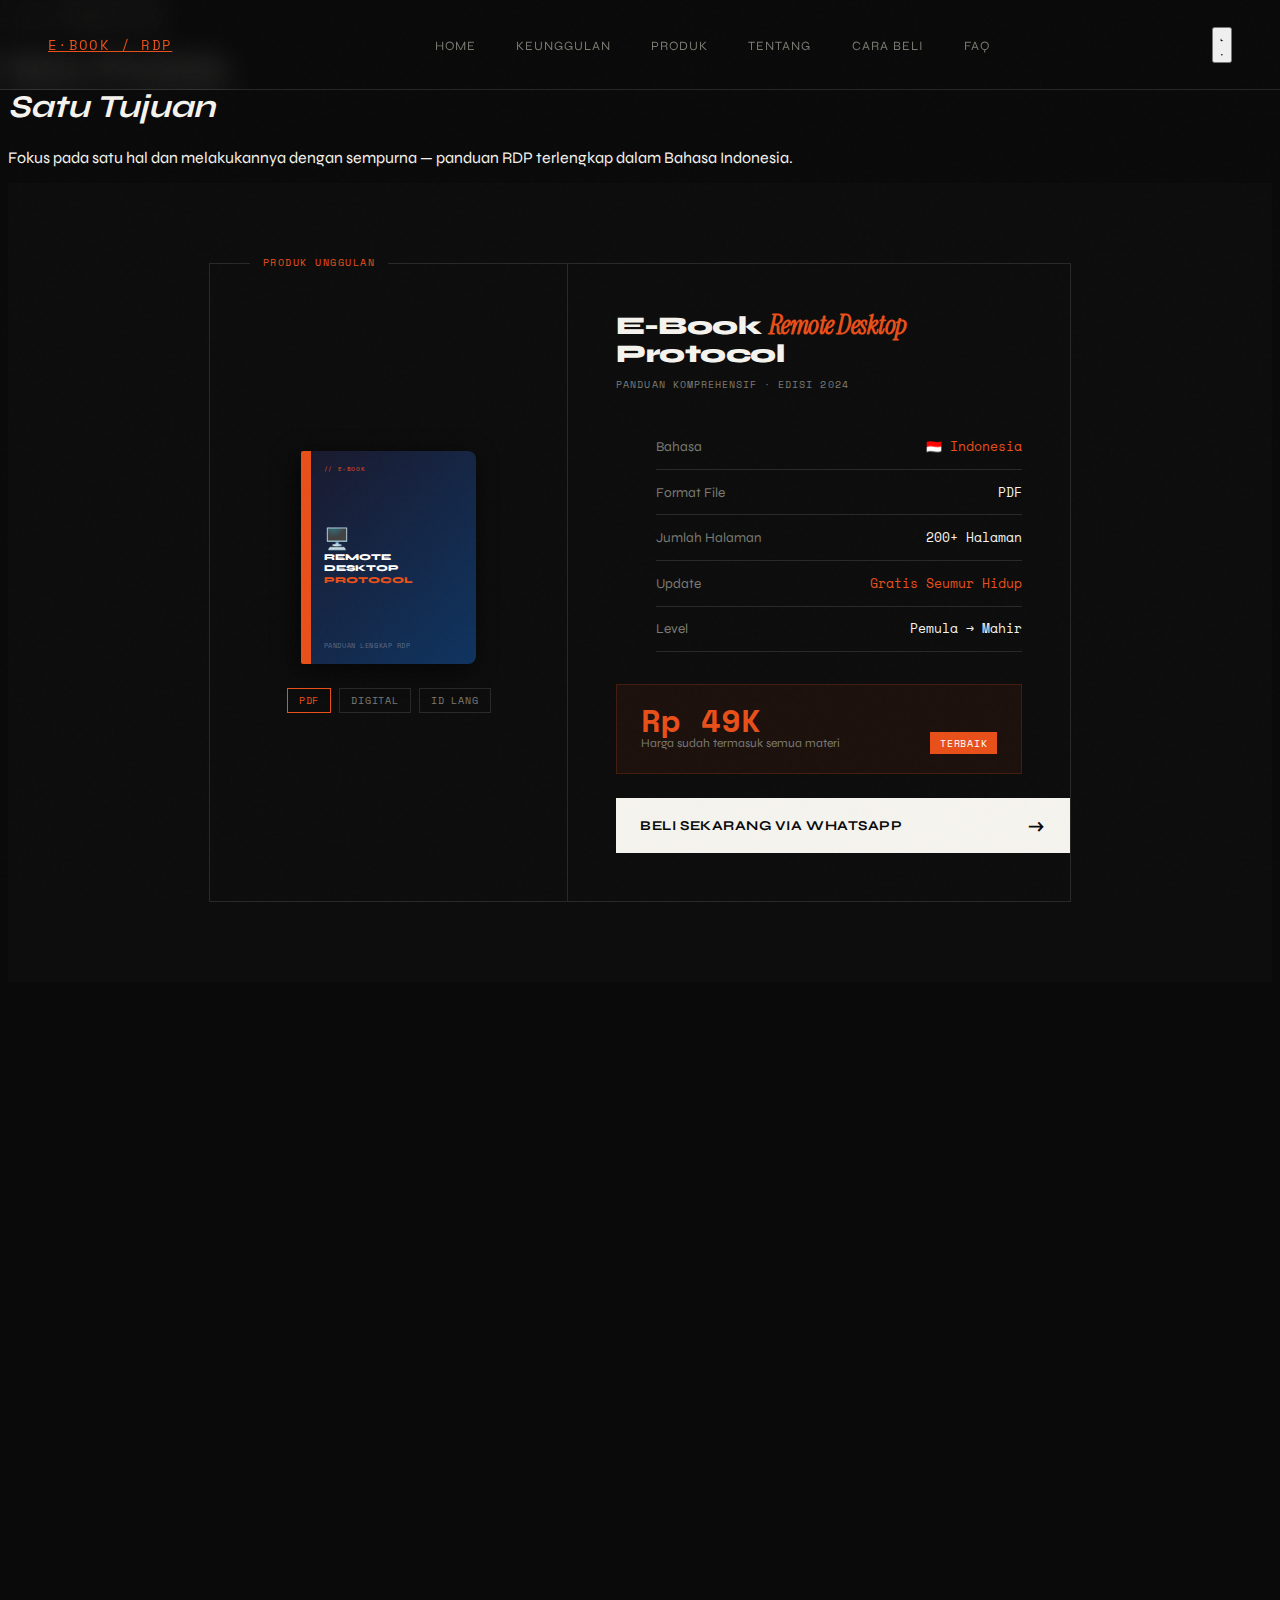
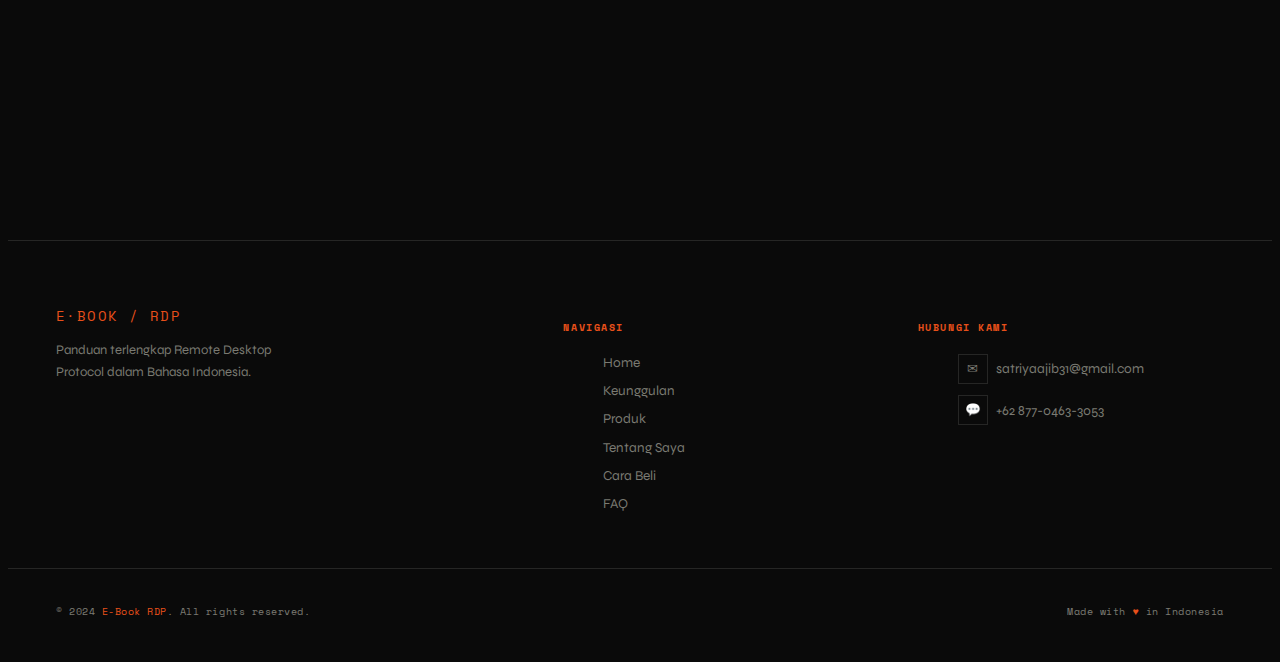
<file: produk.html>
<!DOCTYPE html>
<html lang="id">
<head>
  <meta charset="UTF-8"/>
  <meta name="viewport" content="width=device-width, initial-scale=1.0"/>
  <title>Produk — E-Book RDP</title>
  <link href="https://fonts.googleapis.com/css2?family=Space+Mono:wght@400;700&family=Syne:wght@400;600;700;800&family=Instrument+Serif:ital@0;1&display=swap" rel="stylesheet"/>
  <link rel="stylesheet" href="style.css"/>
  <script>
    // Apply saved theme before render to prevent flash
    (function(){
      if(localStorage.getItem('ebook-rdp-theme') === 'light')
        document.documentElement.setAttribute('data-theme','light');
    })();
  </script>
  <style>
    .produk-section { padding: 5rem 3rem; background: #0d0d0d; }

    .product-shell {
      max-width: 860px; margin: 0 auto;
      border: 1px solid var(--border); position: relative;
    }
    .product-shell::before {
      content: 'PRODUK UNGGULAN';
      position: absolute; top: -0.55rem; left: 2.5rem;
      background: #0d0d0d; padding: 0 0.8rem;
      font-family: 'Space Mono', monospace;
      font-size: 0.62rem; color: var(--accent); letter-spacing: 0.15em;
    }
    .product-inner { display: grid; grid-template-columns: 1fr 1.4fr; }
    .product-visual {
      padding: 3rem 2.5rem;
      border-right: 1px solid var(--border);
      display: flex; flex-direction: column; align-items: center; justify-content: center; gap: 1.5rem;
    }
    .mini-book {
      width: 140px; aspect-ratio: 3/4;
      background: linear-gradient(135deg, #1a1a2e, #0f3460);
      border-left: 10px solid var(--accent);
      border-radius: 2px 8px 8px 2px;
      box-shadow: -4px 6px 24px rgba(0,0,0,0.6);
      display: flex; flex-direction: column; justify-content: space-between;
      padding: 0.8rem; overflow: hidden;
    }
    .mini-book-title {
      font-weight: 800; font-size: 0.56rem; color: white;
      line-height: 1.25; text-transform: uppercase;
      letter-spacing: 0.01em; word-break: break-word;
    }
    .mini-book-title span { color: var(--accent); display: block; }
    .mini-book-icon { font-size: 1.3rem; }
    .mini-book-sub {
      font-family: 'Space Mono', monospace;
      font-size: 0.45rem; color: rgba(255,255,255,0.3);
      letter-spacing: 0.08em; text-transform: uppercase;
    }
    .format-pills { display: flex; gap: 0.5rem; }
    .pill {
      font-family: 'Space Mono', monospace; font-size: 0.6rem;
      padding: 0.3rem 0.7rem; border: 1px solid var(--border);
      color: var(--muted); letter-spacing: 0.08em; text-transform: uppercase;
    }
    .pill.active { border-color: var(--accent); color: var(--accent); }

    .product-info { padding: 3rem; }
    .product-name {
      font-weight: 800; font-size: 1.6rem;
      letter-spacing: -0.02em; line-height: 1.1; margin-bottom: 0.5rem;
    }
    .product-name span { font-family:'Instrument Serif',serif; font-style:italic; color:var(--accent); }
    .product-tagline {
      font-family: 'Space Mono', monospace; font-size: 0.65rem;
      color: var(--muted); letter-spacing: 0.1em; text-transform: uppercase; margin-bottom: 2rem;
    }
    .spec-list { list-style: none; margin-bottom: 2rem; }
    .spec-item {
      display: flex; justify-content: space-between; align-items: center;
      padding: 0.8rem 0; border-bottom: 1px solid var(--border); font-size: 0.85rem;
    }
    .spec-key { color: var(--muted); }
    .spec-val { font-family:'Space Mono',monospace; font-size: 0.8rem; color: var(--white); }
    .spec-val.highlight { color: var(--accent); }

    .price-block {
      background: rgba(232,80,26,0.08); border: 1px solid rgba(232,80,26,0.2);
      padding: 1.2rem 1.5rem; margin-bottom: 1.5rem;
      display: flex; align-items: flex-end; gap: 0.8rem;
    }
    .price-main { font-family:'Space Mono',monospace; font-size: 2rem; font-weight: 700; color: var(--accent); line-height: 1; }
    .price-sub { font-size: 0.75rem; color: var(--muted); padding-bottom: 0.2rem; }
    .price-badge {
      margin-left: auto; background: var(--accent); color: white;
      font-family:'Space Mono',monospace; font-size: 0.6rem;
      padding: 0.25rem 0.6rem; letter-spacing: 0.08em; text-transform: uppercase;
    }
    .buy-btn {
      display: flex; align-items: center; justify-content: space-between;
      width: 100%; background: var(--white); color: var(--black);
      padding: 1rem 1.5rem; font-family:'Syne',sans-serif; font-weight: 700;
      font-size: 0.85rem; letter-spacing: 0.04em; text-transform: uppercase;
      border: none; cursor: pointer; text-decoration: none;
      transition: background 0.2s, transform 0.15s;
    }
    .buy-btn:hover { background: var(--cream); transform: translateY(-1px); }
    .buy-btn .arrow { font-size: 1.2rem; }

    /* Materi section */
    .materi-section { padding: 5rem 3rem; }
    .materi-grid {
      display: grid; grid-template-columns: repeat(2, 1fr); gap: 1px;
      background: var(--border); border: 1px solid var(--border); margin-top: 3rem;
    }
    .materi-item {
      background: var(--black); padding: 1.8rem 2rem;
      display: flex; gap: 1.2rem; align-items: flex-start;
      transition: background 0.2s;
    }
    .materi-item:hover { background: #111; }
    .materi-num {
      font-family:'Space Mono',monospace; font-size: 0.65rem;
      color: var(--accent); min-width: 36px; padding-top: 2px;
    }
    .materi-text h4 { font-weight: 700; font-size: 0.95rem; margin-bottom: 0.3rem; }
    .materi-text p { font-size: 0.8rem; color: var(--muted); line-height: 1.5; }

    @media (max-width: 900px) {
      .produk-section, .materi-section { padding: 4rem 1.5rem; }
      .product-inner { grid-template-columns: 1fr; }
      .product-visual { border-right: none; border-bottom: 1px solid var(--border); }
      .materi-grid { grid-template-columns: 1fr; }
    }
  </style>
</head>
<body>

  <nav>
    <a href="index.html" class="nav-logo">E·BOOK / RDP</a>
    <ul class="nav-links">
      <li><a href="index.html">Home</a></li>
      <li><a href="keunggulan.html">Keunggulan</a></li>
      <li><a href="produk.html" class="active">Produk</a></li>
      <li><a href="about.html">Tentang</a></li>
      <li><a href="cara-beli.html">Cara Beli</a></li>
      <li><a href="faq.html">FAQ</a></li>
    </ul>
    <div class="nav-actions">
      <button class="theme-toggle" id="themeToggle" aria-label="Toggle theme" title="Toggle dark/light mode">
        <svg class="icon-moon" viewBox="0 0 24 24"><path d="M21 12.79A9 9 0 1111.21 3a7 7 0 109.79 9.79z"/></svg>
        <svg class="icon-sun" viewBox="0 0 24 24"><circle cx="12" cy="12" r="5"/><line x1="12" y1="1" x2="12" y2="3"/><line x1="12" y1="21" x2="12" y2="23"/><line x1="4.22" y1="4.22" x2="5.64" y2="5.64"/><line x1="18.36" y1="18.36" x2="19.78" y2="19.78"/><line x1="1" y1="12" x2="3" y2="12"/><line x1="21" y1="12" x2="23" y2="12"/><line x1="4.22" y1="19.78" x2="5.64" y2="18.36"/><line x1="18.36" y1="5.64" x2="19.78" y2="4.22"/></svg>
      </button>
      <button class="hamburger" id="hamburger" aria-label="Toggle menu">
        <span></span><span></span><span></span>
      </button>
    </div>
  </nav>
  <div class="mobile-nav" id="mobileNav">
    <a href="index.html">Home</a>
    <a href="keunggulan.html">Keunggulan</a>
    <a href="produk.html" class="active">Produk</a>
    <a href="about.html">Tentang</a>
    <a href="cara-beli.html">Cara Beli</a>
    <a href="faq.html">FAQ</a>
  </div>

  <div class="page-hero">
    <div class="page-hero-bg"></div>
    <div style="position:relative;z-index:2" class="reveal">
      <span class="page-tag">// 03 — Etalase Produk</span>
      <h1 class="page-title">Satu Produk,<br/><em>Satu Tujuan</em></h1>
      <p class="page-desc">Fokus pada satu hal dan melakukannya dengan sempurna — panduan RDP terlengkap dalam Bahasa Indonesia.</p>
    </div>
  </div>

  <!-- PRODUCT CARD -->
  <section class="produk-section">
    <div class="product-shell reveal">
      <div class="product-inner">
        <div class="product-visual">
          <div class="mini-book">
            <div style="font-family:'Space Mono',monospace;font-size:0.4rem;color:var(--accent);letter-spacing:0.1em;">// E-BOOK</div>
            <div>
              <div class="mini-book-icon">🖥️</div>
              <div class="mini-book-title">Remote<br/>Desktop<br/><span>Protocol</span></div>
            </div>
            <div class="mini-book-sub">Panduan Lengkap RDP</div>
          </div>
          <div class="format-pills">
            <div class="pill active">PDF</div>
            <div class="pill">Digital</div>
            <div class="pill">ID Lang</div>
          </div>
        </div>
        <div class="product-info">
          <div class="product-name">E-Book <span>Remote Desktop</span><br/>Protocol</div>
          <div class="product-tagline">Panduan Komprehensif · Edisi 2024</div>
          <ul class="spec-list">
            <li class="spec-item"><span class="spec-key">Bahasa</span><span class="spec-val highlight">🇮🇩 Indonesia</span></li>
            <li class="spec-item"><span class="spec-key">Format File</span><span class="spec-val">PDF</span></li>
            <li class="spec-item"><span class="spec-key">Jumlah Halaman</span><span class="spec-val">200+ Halaman</span></li>
            <li class="spec-item"><span class="spec-key">Update</span><span class="spec-val highlight">Gratis Seumur Hidup</span></li>
            <li class="spec-item"><span class="spec-key">Level</span><span class="spec-val">Pemula → Mahir</span></li>
          </ul>
          <div class="price-block">
            <div>
              <div class="price-main">Rp 49K</div>
              <div class="price-sub">Harga sudah termasuk semua materi</div>
            </div>
            <div class="price-badge">Terbaik</div>
          </div>
          <a href="https://wa.me/6287704633053?text=Halo, saya ingin membeli E-Book RDP" target="_blank" class="buy-btn">
            Beli Sekarang via WhatsApp <span class="arrow">→</span>
          </a>
        </div>
      </div>
    </div>
  </section>

  <!-- ISI MATERI -->
  <section class="materi-section">
    <div class="reveal">
      <span class="section-tag">// Isi Materi</span>
      <h2 class="section-title">Yang Akan Anda<br/><em>Pelajari</em></h2>
    </div>
    <div class="materi-grid reveal">
      <div class="materi-item"><div class="materi-num">BAB 01</div><div class="materi-text"><h4>Pengenalan RDP</h4><p>Apa itu Remote Desktop Protocol, cara kerjanya, dan mengapa penting untuk dipahami.</p></div></div>
      <div class="materi-item"><div class="materi-num">BAB 02</div><div class="materi-text"><h4>Instalasi & Konfigurasi</h4><p>Panduan lengkap mengaktifkan dan mengkonfigurasi RDP di Windows step-by-step.</p></div></div>
      <div class="materi-item"><div class="materi-num">BAB 03</div><div class="materi-text"><h4>Koneksi Remote</h4><p>Cara terhubung ke komputer dari jarak jauh menggunakan berbagai perangkat dan OS.</p></div></div>
      <div class="materi-item"><div class="materi-num">BAB 04</div><div class="materi-text"><h4>Keamanan RDP</h4><p>Hardening dan best practices agar koneksi RDP Anda aman dari ancaman luar.</p></div></div>
      <div class="materi-item"><div class="materi-num">BAB 05</div><div class="materi-text"><h4>Troubleshooting</h4><p>Solusi untuk error dan masalah umum yang sering ditemui saat menggunakan RDP.</p></div></div>
      <div class="materi-item"><div class="materi-num">BAB 06</div><div class="materi-text"><h4>Tips & Optimasi</h4><p>Cara mengoptimalkan performa RDP agar koneksi lebih cepat dan stabil.</p></div></div>
    </div>
  </section>

  <footer>
    <div class="footer-brand">
      <div class="logo">E·BOOK / RDP</div>
      <p>Panduan terlengkap Remote Desktop Protocol dalam Bahasa Indonesia.</p>
    </div>
    <div class="footer-col">
      <h4>Navigasi</h4>
      <ul>
        <li><a href="index.html">Home</a></li>
        <li><a href="keunggulan.html">Keunggulan</a></li>
        <li><a href="produk.html">Produk</a></li>
        <li><a href="about.html">Tentang Saya</a></li>
        <li><a href="cara-beli.html">Cara Beli</a></li>
        <li><a href="faq.html">FAQ</a></li>
      </ul>
    </div>
    <div class="footer-col">
      <h4>Hubungi Kami</h4>
      <ul>
        <li><a href="mailto:satriyaajib31@gmail.com"><span class="contact-icon">✉</span>satriyaajib31@gmail.com</a></li>
        <li><a href="https://wa.me/6287704633053" target="_blank"><span class="contact-icon">💬</span>+62 877-0463-3053</a></li>
      </ul>
    </div>
  </footer>
  <div class="footer-bottom">
    <p>© 2024 <span>E-Book RDP</span>. All rights reserved.</p>
    <p>Made with <span>♥</span> in Indonesia</p>
  </div>
  <script src="shared.js"></script>
</body>
</html>
</file>
<file: style.css>
:root {
      --black: #0a0a0a;
      --white: #f5f3ee;
      --cream: #ede9e0;
      --accent: #e8501a;
      --accent2: #1a5ce8;
      --mid: #2a2a2a;
      --muted: #7a7a72;
      --border: rgba(245,243,238,0.12);
    }

    html { scroll-behavior: smooth; }

    body {
      font-family: 'Syne', sans-serif;
      background: var(--black);
      color: var(--white);
      overflow-x: hidden;
    }

    /* Noise overlay */
    body::before {
      content: '';
      position: fixed;
      inset: 0;
      background-image: url("data:image/svg+xml,%3Csvg viewBox='0 0 256 256' xmlns='http://www.w3.org/2000/svg'%3E%3Cfilter id='noise'%3E%3CfeTurbulence type='fractalNoise' baseFrequency='0.9' numOctaves='4' stitchTiles='stitch'/%3E%3C/filter%3E%3Crect width='100%25' height='100%25' filter='url(%23noise)' opacity='0.04'/%3E%3C/svg%3E");
      pointer-events: none;
      z-index: 9997;
      opacity: 0.35;
    }

    /* ── NAV ── */
    nav {
      position: fixed;
      top: 0; left: 0; right: 0;
      z-index: 100;
      display: flex;
      align-items: center;
      justify-content: space-between;
      padding: 1.2rem 3rem;
      border-bottom: 1px solid var(--border);
      backdrop-filter: blur(14px);
      background: rgba(10,10,10,0.7);
    }
    .nav-logo {
      font-family: 'Space Mono', monospace;
      font-size: 0.85rem;
      color: var(--accent);
      letter-spacing: 0.1em;
      text-transform: uppercase;
    }
    .nav-links {
      display: flex;
      gap: 2.5rem;
      list-style: none;
    }
    .nav-links a {
      font-size: 0.8rem;
      color: var(--muted);
      text-decoration: none;
      letter-spacing: 0.08em;
      text-transform: uppercase;
      transition: color 0.2s;
    }
    .nav-links a:hover { color: var(--white); }

    /* Hamburger button — mobile only */
    .hamburger {
      display: none;
      flex-direction: column;
      justify-content: center;
      gap: 5px;
      width: 36px;
      height: 36px;
      background: none;
      border: 1px solid var(--border);
      padding: 7px;
      cursor: pointer;
    }
    .hamburger span {
      display: block;
      width: 100%;
      height: 1.5px;
      background: var(--white);
      transition: transform 0.3s, opacity 0.3s;
    }
    .hamburger.open span:nth-child(1) { transform: translateY(6.5px) rotate(45deg); }
    .hamburger.open span:nth-child(2) { opacity: 0; }
    .hamburger.open span:nth-child(3) { transform: translateY(-6.5px) rotate(-45deg); }

    /* Mobile nav drawer */
    .mobile-nav {
      display: none;
      position: fixed;
      top: 57px; left: 0; right: 0;
      background: rgba(10,10,10,0.97);
      backdrop-filter: blur(14px);
      border-bottom: 1px solid var(--border);
      z-index: 99;
      padding: 1.5rem;
      flex-direction: column;
      gap: 0;
    }
    .mobile-nav.open { display: flex; }
    .mobile-nav a {
      font-size: 0.9rem;
      color: var(--muted);
      text-decoration: none;
      letter-spacing: 0.1em;
      text-transform: uppercase;
      padding: 1rem 0;
      border-bottom: 1px solid var(--border);
      transition: color 0.2s;
    }
    .mobile-nav a:last-child { border-bottom: none; }
    .mobile-nav a:hover { color: var(--white); }

    /* ── HERO ── */
    #home {
      min-height: 100vh;
      display: grid;
      grid-template-columns: 1fr 1fr;
      align-items: center;
      padding: 8rem 3rem 4rem;
      position: relative;
      overflow: hidden;
    }

    .hero-bg-grid {
      position: absolute;
      inset: 0;
      background-image:
        linear-gradient(rgba(232,80,26,0.04) 1px, transparent 1px),
        linear-gradient(90deg, rgba(232,80,26,0.04) 1px, transparent 1px);
      background-size: 60px 60px;
    }
    .hero-bg-circle {
      position: absolute;
      width: 600px; height: 600px;
      border-radius: 50%;
      background: radial-gradient(circle, rgba(26,92,232,0.12) 0%, transparent 70%);
      right: -100px; top: 50%;
      transform: translateY(-50%);
    }

    .hero-left { position: relative; z-index: 2; }

    .hero-eyebrow {
      display: inline-flex;
      align-items: center;
      gap: 0.6rem;
      font-family: 'Space Mono', monospace;
      font-size: 0.7rem;
      color: var(--accent);
      letter-spacing: 0.15em;
      text-transform: uppercase;
      margin-bottom: 1.8rem;
      border: 1px solid rgba(232,80,26,0.3);
      padding: 0.4rem 0.9rem;
      border-radius: 2px;
    }
    .hero-eyebrow::before {
      content: '';
      width: 6px; height: 6px;
      background: var(--accent);
      border-radius: 50%;
      animation: pulse 2s infinite;
    }
    @keyframes pulse {
      0%,100% { opacity: 1; }
      50% { opacity: 0.3; }
    }

    .hero-title {
      font-family: 'Syne', sans-serif;
      font-weight: 800;
      font-size: clamp(2.8rem, 5vw, 4.2rem);
      line-height: 1.0;
      letter-spacing: -0.02em;
      margin-bottom: 1.5rem;
    }
    .hero-title em {
      font-family: 'Instrument Serif', serif;
      font-style: italic;
      color: var(--accent);
    }

    .hero-subtitle {
      font-size: 1rem;
      color: var(--muted);
      line-height: 1.7;
      max-width: 420px;
      margin-bottom: 2.5rem;
    }

    .hero-cta {
      display: inline-flex;
      align-items: center;
      gap: 0.8rem;
      background: var(--accent);
      color: var(--white);
      padding: 0.9rem 2rem;
      font-size: 0.85rem;
      font-weight: 700;
      letter-spacing: 0.06em;
      text-transform: uppercase;
      text-decoration: none;
      border: none;
      cursor: pointer;
      transition: background 0.2s, transform 0.2s;
      clip-path: polygon(0 0, calc(100% - 12px) 0, 100% 12px, 100% 100%, 0 100%);
    }
    .hero-cta:hover {
      background: #c4401a;
      transform: translateY(-2px);
    }
    .hero-cta svg { width: 16px; height: 16px; }

    .hero-right {
      position: relative;
      z-index: 2;
      display: flex;
      justify-content: center;
      align-items: center;
    }

    .book-mockup {
      position: relative;
      width: 260px;
      animation: float 4s ease-in-out infinite;
    }
    @keyframes float {
      0%,100% { transform: translateY(0) rotate(-3deg); }
      50% { transform: translateY(-18px) rotate(-3deg); }
    }

    .book-cover {
      width: 260px;
      aspect-ratio: 3/4;
      background: linear-gradient(135deg, #1a1a2e 0%, #16213e 50%, #0f3460 100%);
      border-radius: 4px 12px 12px 4px;
      border-left: 16px solid var(--accent);
      box-shadow: -8px 8px 40px rgba(0,0,0,0.8), inset -2px 0 8px rgba(0,0,0,0.5);
      display: flex;
      flex-direction: column;
      justify-content: space-between;
      padding: 1.2rem 1rem;
      position: relative;
      overflow: hidden;
    }
    .book-cover::before {
      content: '';
      position: absolute;
      inset: 0;
      background: repeating-linear-gradient(
        45deg,
        rgba(255,255,255,0.015) 0px,
        rgba(255,255,255,0.015) 1px,
        transparent 1px,
        transparent 8px
      );
    }
    .book-tag {
      font-family: 'Space Mono', monospace;
      font-size: 0.55rem;
      letter-spacing: 0.12em;
      color: var(--accent);
      text-transform: uppercase;
      border: 1px solid rgba(232,80,26,0.5);
      padding: 0.2rem 0.5rem;
      align-self: flex-start;
    }
    .book-main-text {
      font-family: 'Syne', sans-serif;
      font-weight: 800;
      font-size: 1.05rem;
      line-height: 1.15;
      color: #fff;
      text-transform: uppercase;
      letter-spacing: -0.01em;
      word-break: break-word;
      overflow-wrap: break-word;
    }
    .book-main-text span {
      color: var(--accent);
      display: block;
    }
    .book-sub-text {
      font-family: 'Space Mono', monospace;
      font-size: 0.6rem;
      color: rgba(255,255,255,0.4);
      letter-spacing: 0.08em;
      text-transform: uppercase;
    }
    .book-icon {
      font-size: 2.2rem;
      line-height: 1;
      margin: 0.4rem 0;
    }

    /* Floating badge */
    .book-badge {
      position: absolute;
      top: -20px; right: -20px;
      width: 80px; height: 80px;
      background: var(--accent);
      border-radius: 50%;
      display: flex;
      flex-direction: column;
      align-items: center;
      justify-content: center;
      font-family: 'Space Mono', monospace;
      font-size: 0.6rem;
      font-weight: 700;
      text-align: center;
      line-height: 1.2;
      color: white;
      box-shadow: 0 8px 24px rgba(232,80,26,0.4);
      animation: spin-slow 12s linear infinite;
    }
    @keyframes spin-slow {
      from { transform: rotate(0deg); }
      to { transform: rotate(360deg); }
    }

    .hero-stats {
      display: flex;
      gap: 2rem;
      margin-top: 2.5rem;
      padding-top: 2rem;
      border-top: 1px solid var(--border);
    }
    .stat { }
    .stat-num {
      font-family: 'Space Mono', monospace;
      font-size: 1.5rem;
      font-weight: 700;
      color: var(--white);
    }
    .stat-label {
      font-size: 0.72rem;
      color: var(--muted);
      letter-spacing: 0.06em;
      text-transform: uppercase;
    }

    /* ── KEUNGGULAN ── */
    #keunggulan {
      padding: 7rem 3rem;
      position: relative;
    }

    .section-header {
      text-align: center;
      margin-bottom: 5rem;
    }
    .section-tag {
      font-family: 'Space Mono', monospace;
      font-size: 0.68rem;
      color: var(--accent);
      letter-spacing: 0.18em;
      text-transform: uppercase;
      display: block;
      margin-bottom: 1rem;
    }
    .section-title {
      font-weight: 800;
      font-size: clamp(2rem, 4vw, 3.2rem);
      line-height: 1.05;
      letter-spacing: -0.02em;
    }
    .section-title em {
      font-family: 'Instrument Serif', serif;
      font-style: italic;
      color: var(--accent);
    }

    /* Slogan banner */
    .slogan-banner {
      background: var(--accent);
      padding: 1.8rem 3rem;
      margin: 0 -3rem 5rem;
      overflow: hidden;
      position: relative;
    }
    .slogan-scroll {
      display: flex;
      gap: 4rem;
      animation: marquee 18s linear infinite;
      white-space: nowrap;
    }
    @keyframes marquee {
      from { transform: translateX(0); }
      to { transform: translateX(-50%); }
    }
    .slogan-text {
      font-family: 'Instrument Serif', serif;
      font-style: italic;
      font-size: 1.3rem;
      color: white;
      display: inline-flex;
      align-items: center;
      gap: 1.5rem;
    }
    .slogan-dot { color: rgba(255,255,255,0.5); font-style: normal; }

    @media (max-width: 600px) {
      .slogan-scroll {
        gap: 2rem;
        animation-duration: 9s;
      }
      .slogan-text {
        font-size: 0.85rem;
        gap: 1rem;
      }
    }

    /* Feature grid */
    .features-grid {
      display: grid;
      grid-template-columns: repeat(3, 1fr);
      gap: 1px;
      background: var(--border);
      border: 1px solid var(--border);
    }

    .feature-card {
      background: var(--black);
      padding: 2.5rem;
      position: relative;
      overflow: hidden;
      transition: background 0.3s;
    }
    .feature-card::before {
      content: '';
      position: absolute;
      bottom: 0; left: 0; right: 0;
      height: 2px;
      background: var(--accent);
      transform: scaleX(0);
      transform-origin: left;
      transition: transform 0.3s;
    }
    .feature-card:hover { background: #111; }
    .feature-card:hover::before { transform: scaleX(1); }

    .feature-num {
      font-family: 'Space Mono', monospace;
      font-size: 0.65rem;
      color: var(--accent);
      letter-spacing: 0.1em;
      margin-bottom: 1.5rem;
    }
    .feature-icon {
      font-size: 1.8rem;
      margin-bottom: 1rem;
    }
    .feature-title {
      font-weight: 700;
      font-size: 1.1rem;
      margin-bottom: 0.7rem;
      letter-spacing: -0.01em;
    }
    .feature-desc {
      font-size: 0.85rem;
      color: var(--muted);
      line-height: 1.65;
    }

    /* ── PRODUK ── */
    #produk {
      padding: 7rem 3rem;
      background: #0d0d0d;
      position: relative;
    }

    .product-shell {
      max-width: 860px;
      margin: 0 auto;
      border: 1px solid var(--border);
      position: relative;
    }
    .product-shell::before {
      content: 'PRODUK UNGGULAN';
      position: absolute;
      top: -0.55rem;
      left: 2.5rem;
      background: #0d0d0d;
      padding: 0 0.8rem;
      font-family: 'Space Mono', monospace;
      font-size: 0.62rem;
      color: var(--accent);
      letter-spacing: 0.15em;
    }

    .product-inner {
      display: grid;
      grid-template-columns: 1fr 1.4fr;
    }

    .product-visual {
      padding: 3rem 2.5rem;
      border-right: 1px solid var(--border);
      display: flex;
      flex-direction: column;
      align-items: center;
      justify-content: center;
      gap: 1.5rem;
    }

    .mini-book {
      width: 140px;
      aspect-ratio: 3/4;
      background: linear-gradient(135deg, #1a1a2e, #0f3460);
      border-left: 10px solid var(--accent);
      border-radius: 2px 8px 8px 2px;
      box-shadow: -4px 6px 24px rgba(0,0,0,0.6);
      display: flex;
      flex-direction: column;
      justify-content: space-between;
      padding: 0.8rem;
      overflow: hidden;
    }
    .mini-book-title {
      font-family: 'Syne', sans-serif;
      font-weight: 800;
      font-size: 0.56rem;
      color: white;
      line-height: 1.25;
      text-transform: uppercase;
      letter-spacing: 0.01em;
      word-break: break-word;
      overflow-wrap: break-word;
    }
    .mini-book-title span {
      color: var(--accent);
      display: block;
    }
    .mini-book-icon { font-size: 1.3rem; }
    .mini-book-sub {
      font-family: 'Space Mono', monospace;
      font-size: 0.45rem;
      color: rgba(255,255,255,0.3);
      letter-spacing: 0.08em;
      text-transform: uppercase;
    }

    .format-pills {
      display: flex;
      gap: 0.5rem;
    }
    .pill {
      font-family: 'Space Mono', monospace;
      font-size: 0.6rem;
      padding: 0.3rem 0.7rem;
      border: 1px solid var(--border);
      color: var(--muted);
      letter-spacing: 0.08em;
      text-transform: uppercase;
    }
    .pill.active {
      border-color: var(--accent);
      color: var(--accent);
    }

    .product-info {
      padding: 3rem;
    }

    .product-name {
      font-weight: 800;
      font-size: 1.6rem;
      letter-spacing: -0.02em;
      line-height: 1.1;
      margin-bottom: 0.5rem;
    }
    .product-name span {
      font-family: 'Instrument Serif', serif;
      font-style: italic;
      color: var(--accent);
    }
    .product-tagline {
      font-family: 'Space Mono', monospace;
      font-size: 0.65rem;
      color: var(--muted);
      letter-spacing: 0.1em;
      text-transform: uppercase;
      margin-bottom: 2rem;
    }

    .spec-list {
      list-style: none;
      margin-bottom: 2rem;
    }
    .spec-item {
      display: flex;
      justify-content: space-between;
      align-items: center;
      padding: 0.8rem 0;
      border-bottom: 1px solid var(--border);
      font-size: 0.85rem;
    }
    .spec-key { color: var(--muted); }
    .spec-val {
      font-family: 'Space Mono', monospace;
      font-size: 0.8rem;
      color: var(--white);
    }
    .spec-val.highlight { color: var(--accent); }

    .price-block {
      background: rgba(232,80,26,0.08);
      border: 1px solid rgba(232,80,26,0.2);
      padding: 1.2rem 1.5rem;
      margin-bottom: 1.5rem;
      display: flex;
      align-items: flex-end;
      gap: 0.8rem;
    }
    .price-main {
      font-family: 'Space Mono', monospace;
      font-size: 2rem;
      font-weight: 700;
      color: var(--accent);
      line-height: 1;
    }
    .price-sub {
      font-size: 0.75rem;
      color: var(--muted);
      padding-bottom: 0.2rem;
    }
    .price-badge {
      margin-left: auto;
      background: var(--accent);
      color: white;
      font-family: 'Space Mono', monospace;
      font-size: 0.6rem;
      padding: 0.25rem 0.6rem;
      letter-spacing: 0.08em;
      text-transform: uppercase;
    }

    .buy-btn {
      display: flex;
      align-items: center;
      justify-content: space-between;
      width: 100%;
      background: var(--white);
      color: var(--black);
      padding: 1rem 1.5rem;
      font-family: 'Syne', sans-serif;
      font-weight: 700;
      font-size: 0.85rem;
      letter-spacing: 0.04em;
      text-transform: uppercase;
      border: none;
      cursor: pointer;
      transition: background 0.2s, transform 0.15s;
    }
    .buy-btn:hover {
      background: var(--cream);
      transform: translateY(-1px);
    }
    .buy-btn .arrow { font-size: 1.2rem; }

    /* ── FOOTER ── */
    footer {
      border-top: 1px solid var(--border);
      padding: 4rem 3rem 2.5rem;
      display: grid;
      grid-template-columns: 1.5fr 1fr 1fr;
      gap: 3rem;
    }

    .footer-brand .logo {
      font-family: 'Space Mono', monospace;
      font-size: 0.9rem;
      color: var(--accent);
      letter-spacing: 0.1em;
      text-transform: uppercase;
      margin-bottom: 0.8rem;
    }
    .footer-brand p {
      font-size: 0.82rem;
      color: var(--muted);
      line-height: 1.7;
      max-width: 260px;
    }

    .footer-col h4 {
      font-family: 'Space Mono', monospace;
      font-size: 0.65rem;
      color: var(--accent);
      letter-spacing: 0.15em;
      text-transform: uppercase;
      margin-bottom: 1.2rem;
    }
    .footer-col ul {
      list-style: none;
    }
    .footer-col li {
      margin-bottom: 0.7rem;
    }
    .footer-col a {
      font-size: 0.85rem;
      color: var(--muted);
      text-decoration: none;
      transition: color 0.2s;
      display: flex;
      align-items: center;
      gap: 0.5rem;
    }
    .footer-col a:hover { color: var(--white); }
    .contact-icon {
      width: 28px; height: 28px;
      border: 1px solid var(--border);
      display: inline-flex;
      align-items: center;
      justify-content: center;
      font-size: 0.8rem;
      flex-shrink: 0;
    }

    .footer-bottom {
      border-top: 1px solid var(--border);
      padding: 1.5rem 3rem;
      display: flex;
      justify-content: space-between;
      align-items: center;
    }
    .footer-bottom p {
      font-family: 'Space Mono', monospace;
      font-size: 0.65rem;
      color: var(--muted);
      letter-spacing: 0.05em;
    }
    .footer-bottom span { color: var(--accent); }

    /* Scroll reveal */
    .reveal {
      opacity: 0;
      transform: translateY(30px);
      transition: opacity 0.7s ease, transform 0.7s ease;
    }
    .reveal.visible {
      opacity: 1;
      transform: translateY(0);
    }

    /* ── RESPONSIVE ── */
    @media (max-width: 900px) {
      #home { grid-template-columns: 1fr; text-align: center; }
      .hero-right { margin-top: 3rem; }
      .hero-subtitle { max-width: 100%; }
      .hero-stats { justify-content: center; }
      .features-grid { grid-template-columns: 1fr 1fr; }
      .product-inner { grid-template-columns: 1fr; }
      .product-visual { border-right: none; border-bottom: 1px solid var(--border); }
      footer { grid-template-columns: 1fr; }
      nav { padding: 1rem 1.5rem; }
      #home, #keunggulan, #produk, footer { padding-left: 1.5rem; padding-right: 1.5rem; }
      .slogan-banner { margin: 0 -1.5rem 4rem; }
    }
    @media (max-width: 600px) {
      .features-grid { grid-template-columns: 1fr; }
      .nav-links { display: none !important; }
      .hamburger { display: flex; }
    }
</file>
